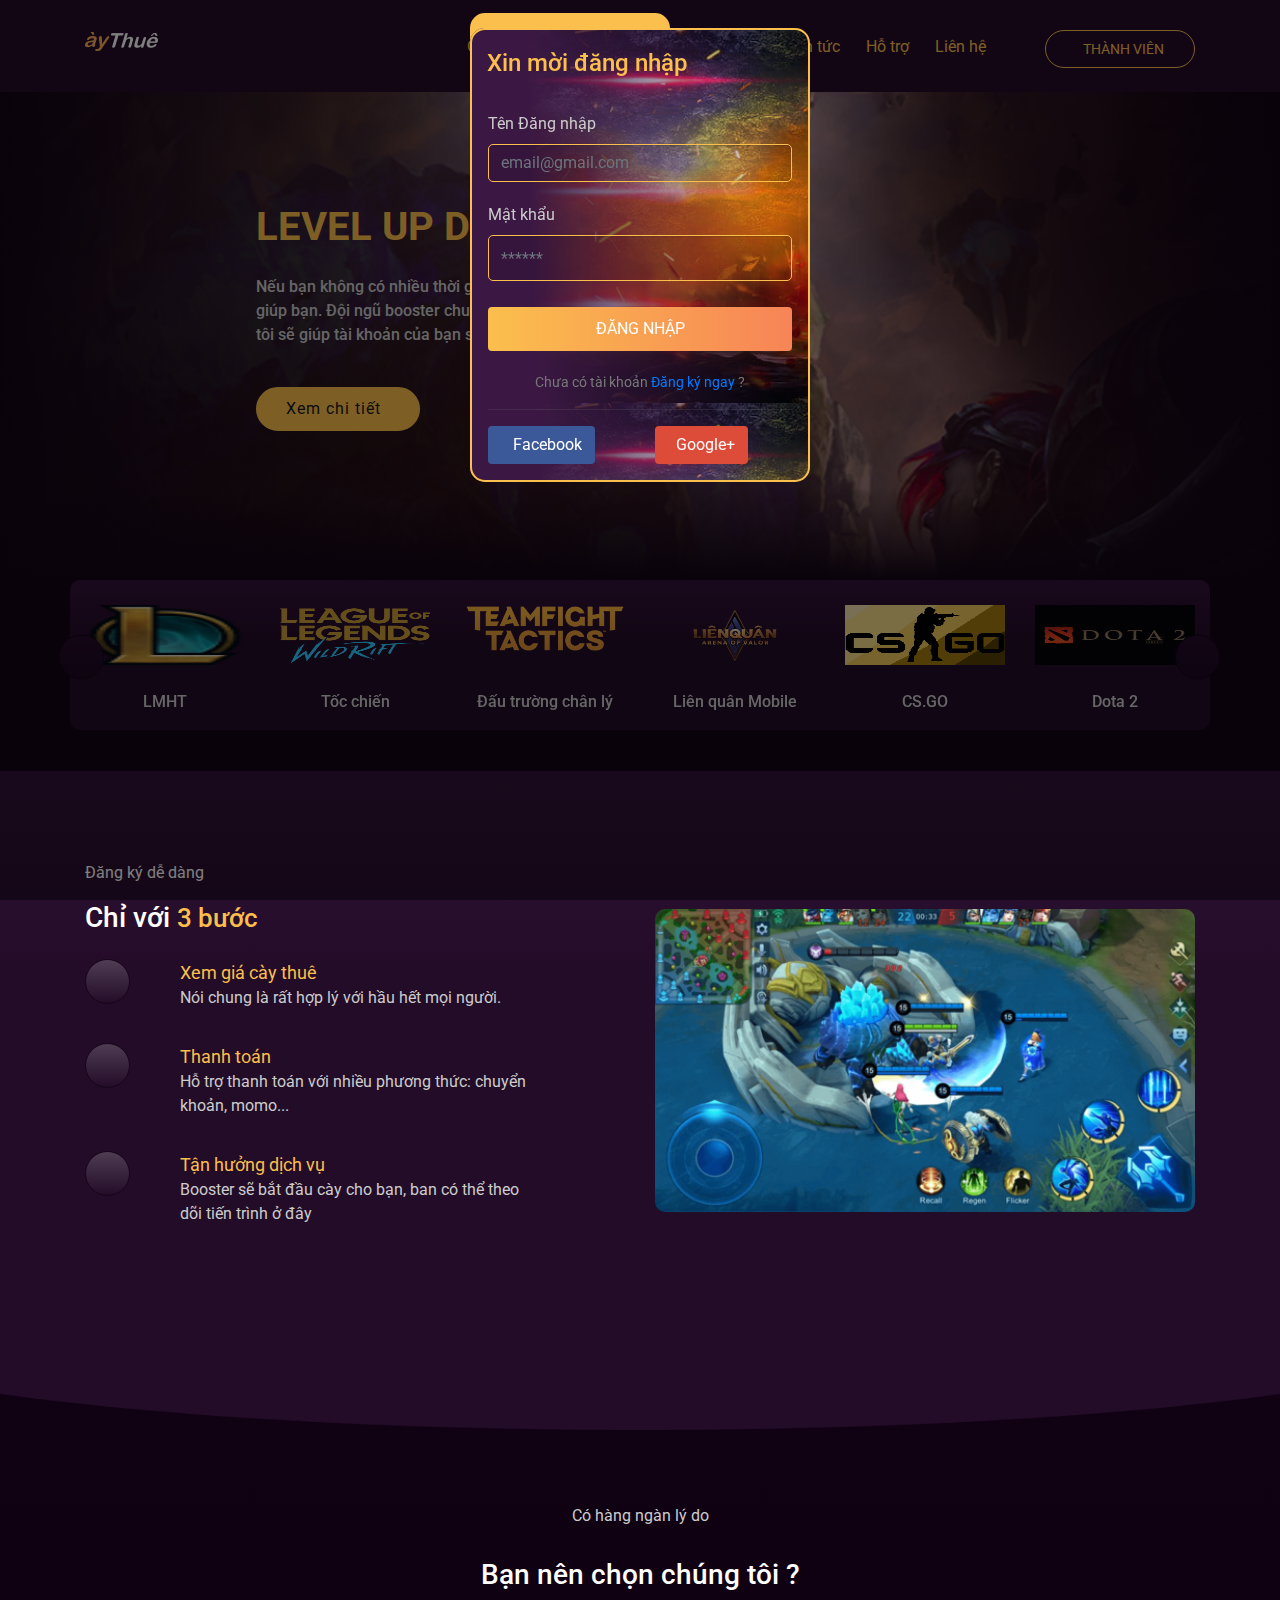
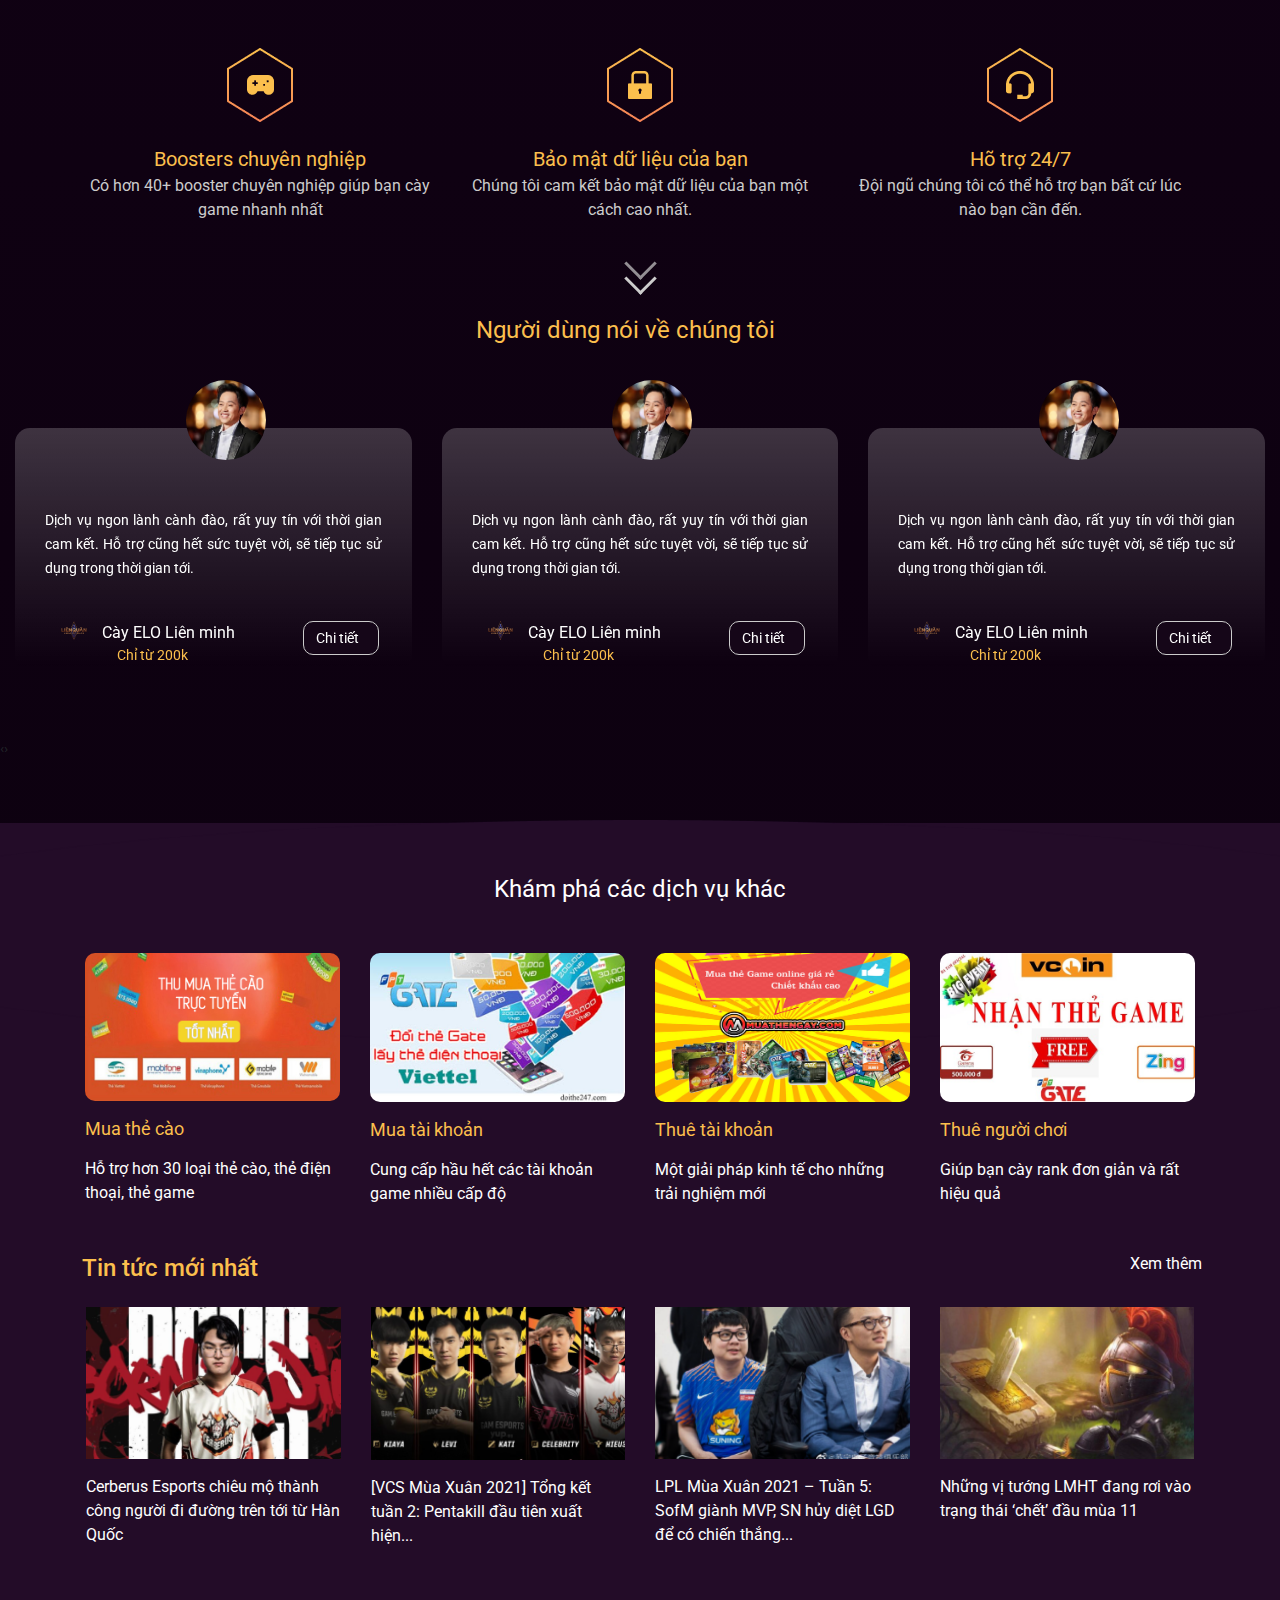
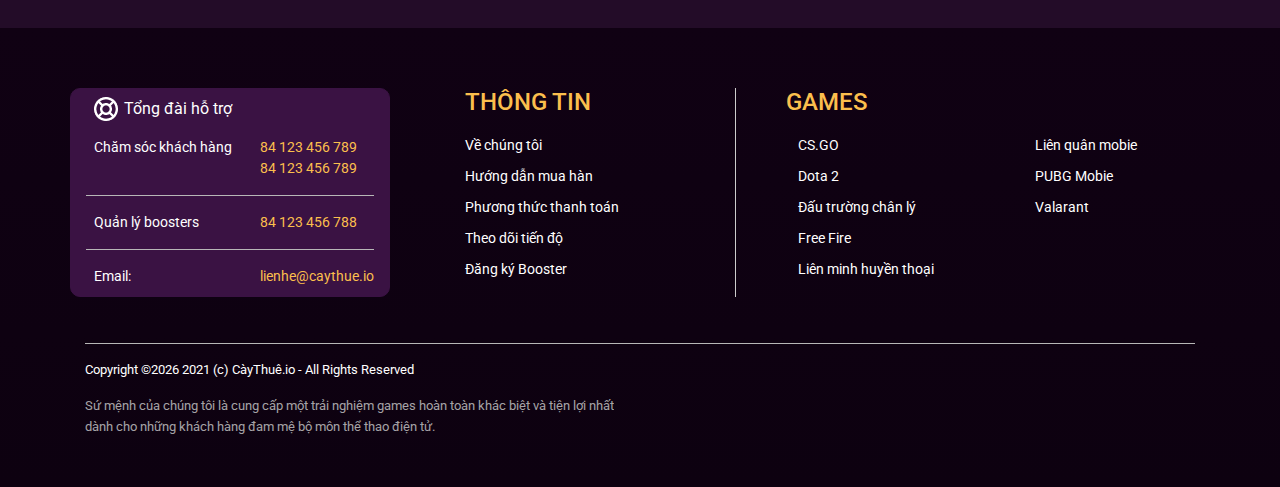
<file: index.html>
<!DOCTYPE html>
<html lang="en">
<head>
    <meta charset="utf-8">
    <title>CÀY THUÊ</title>
    <meta content="width=device-width, initial-scale=1.0" name="viewport">
    <meta content="" name="keywords">
    <meta content="" name="description">
    <link rel="stylesheet" href="https://cdnjs.cloudflare.com/ajax/libs/font-awesome/5.15.3/css/all.min.css" integrity="sha512-iBBXm8fW90+nuLcSKlbmrPcLa0OT92xO1BIsZ+ywDWZCvqsWgccV3gFoRBv0z+8dLJgyAHIhR35VZc2oM/gI1w==" crossorigin="anonymous" referrerpolicy="no-referrer" />
<!--    <link href="lib/font-awesome/css/font-awesome.min.css" rel="stylesheet">-->

    <!-- Favicons -->
    <link href="img/favicon.png" rel="icon">
    <link href="img/apple-touch-icon.png" rel="apple-touch-icon">

    <link rel="stylesheet" href="https://maxcdn.bootstrapcdn.com/bootstrap/4.0.0/css/bootstrap.min.css" integrity="sha384-Gn5384xqQ1aoWXA+058RXPxPg6fy4IWvTNh0E263XmFcJlSAwiGgFAW/dAiS6JXm" crossorigin="anonymous">

    <link rel="stylesheet" href="css/responsive.css">
    <link rel="stylesheet" href="css/carol.css">
    <link rel="stylesheet" href="css/owl.carousel.min.css">
    <link rel="stylesheet" href="css/owl.theme.default.min.css">

    <link rel="stylesheet" href="css/caythue.css">
    <link rel="stylesheet" href="css/mobienav.css">
    <link rel="stylesheet" href="css/login-register.css">
    <link rel="stylesheet" href="lib/appleple-modal/css/modal-video.min.css">
    <link href="https://fonts.googleapis.com/css2?family=Roboto:ital,wght@0,300;0,400;0,500;0,700;0,900;1,100;1,300;1,400;1,500;1,700;1,900&display=swap" rel="stylesheet">

    <!-- Google Fonts -->
    <link href="https://fonts.googleapis.com/css?family=Open+Sans:300,300i,400,400i,700,700i|Poppins:300,400,500,700" rel="stylesheet">

    <!-- Bootstrap CSS File -->

    <!-- Libraries CSS Files -->
    <!--  <link href="lib/font-awesome/css/font-awesome.min.css" rel="stylesheet">-->
    <link href="lib/animate/animate.min.css" rel="stylesheet">

    <!-- Main Stylesheet File -->
    <link href="css/style.css" rel="stylesheet">
    <link href="css/media991.css" rel="stylesheet">
    <link href="css/media767.css" rel="stylesheet">
    <link href="css/media640.css" rel="stylesheet">
    <link href="css/media540.css" rel="stylesheet">
</head>

<body>

  <!--==========================
  Header
  ============================-->
  <header id="header">
      <div class="container">

          <div id="logo" class="pull-left">
              <a href="#hero"><img src="images/Group%205.png" alt="" title="" /></a>
          </div>

          <nav id="nav-menu-container">
              <ul class="nav-menu">
                  <li class="menu-has-children"><a href="#">Games</a>
                      <ul>
                          <li><a href="#">Dota 2</a></li>
                          <li><a href="#">Liên minh huyền thoại</a></li>
                          <li><a href="#">Tốc chiến</a></li>
                          <li><a href="#">Valorant</a></li>
                          <li><a href="#">Đấu trường chân lý</a></li>
                          <li><a href="#">Liên quân mobie</a></li>
                          <li><a href="#">CS.GO</a></li>
                      </ul>
                  </li>
                  <li><a href="#about">Boosters</a></li>
                  <li><a href="#services">Sản phẩm gợi ý</a></li>
                  <li><a href="#portfolio">Tin tức</a></li>
                  <li><a href="#team">Hỗ trợ</a></li>
                  <li><a href="#team">Liên hệ</a></li>
                  <li><a href="#"><span><i class="far fa-envelope"></i></span></a></li>
                  <a class="btn big-login main-btn" data-toggle="modal" href="javascript:void(0)" onclick="openLoginModal();"><i class="far fa-user-circle"></i>&ensp;Thành viên</a>
              </ul>
          </nav><!-- #nav-menu-container -->
      </div>
  </header><!-- #header -->

  <!--==========================
    Hero Section
  ============================-->
  <section id="hero">
      <div class="hero-container">
          <h1 class="arena__title__h1">Level Up dễ dàng</h1>
          <h2>Nếu bạn không có nhiều thời gian, chúng tôi có thể giúp bạn.  Đội ngũ booster chuyên nghiệp của chúng tôi sẽ giúp tài khoản của bạn sẽ level up dễ dàng...</h2>
          <a href="#about" class="btn-get-started">Xem chi tiết&ensp;<i class="fas fa-angle-double-right"></i></a>
      </div>
  </section><!-- #hero -->

  <section class="arena__nen"></section>
  <section class="arena__nen_nen">

  </section>

  <div class="container banner-slider">
      <div class="row">
          <div class="col-md-12">
              <div class="tab-content">
                  <div class="tab-pane fade show active">
                      <div class="row">
                          <div class="product_carousel product_column4 owl-carousel">
                              <div class="col-lg-3 text-center">
                                  <article class="single_product">
                                      <figure>
                                          <div class="product_thumb">
                                              <a href="#" class="primary_img">
                                                  <img src="images/logo/lgl.png" alt="men">
                                              </a>
                                          </div>
                                          <figcaption class="product_content">
                                              <h4 class="product_name">
                                                  <a href="#">LMHT</a>
                                              </h4>
                                          </figcaption>
                                      </figure>
                                  </article>
                              </div>

                              <div class="col-lg-3 text-center">
                                  <article class="single_product">
                                      <figure>
                                          <div class="product_thumb">
                                              <a href="#" class="primary_img">
                                                  <img src="images/logo/ll_logo.svg.png" alt="men">
                                              </a>
                                          </div>
                                          <figcaption class="product_content">
                                              <h4 class="product_name">
                                                  <a href="#">Tốc chiến</a>
                                              </h4>
                                          </figcaption>
                                      </figure>
                                  </article>
                              </div>

                              <div class="col-lg-3 text-center">
                                  <article class="single_product">
                                      <figure>
                                          <div class="product_thumb">
                                              <a href="#" class="primary_img">
                                                  <img src="images/logo/tt_logo.svg.png" alt="men">
                                              </a>
                                          </div>
                                          <figcaption class="product_content">
                                              <h4 class="product_name">
                                                  <a  href="#">Đấu trường chân lý</a>
                                              </h4>
                                          </figcaption>
                                      </figure>
                                  </article>
                              </div>

                              <div class="col-lg-3 text-center">
                                  <article class="single_product">
                                      <figure>
                                          <div class="product_thumb">
                                              <a href="#" class="primary_img">
                                                  <img src="images/logo/Liên_quan_mobile.png" alt="men">
                                              </a>
                                          </div>
                                          <figcaption class="product_content">
                                              <h4 class="product_name">
                                                  <a href="#">Liên quân Mobile</a>
                                              </h4>
                                          </figcaption>
                                      </figure>
                                  </article>
                              </div>

                              <div class="col-lg-3 text-center">
                                  <article class="single_product">
                                      <figure>
                                          <div class="product_thumb">
                                              <a href="#" class="primary_img">
                                                  <img src="images/logo/53b7b4ad253449d.png" alt="men">
                                              </a>
                                          </div>
                                          <figcaption class="product_content">
                                              <h4 class="product_name">
                                                  <a href="#">CS.GO</a>
                                              </h4>
                                          </figcaption>
                                      </figure>
                                  </article>
                              </div>

                              <div class="col-lg-3 text-center">
                                  <article class="single_product">
                                      <figure>
                                          <div class="product_thumb">
                                              <a href="#" class="primary_img">
                                                  <img src="images/logo/dota-2-logo-black-2.jpg" alt="men">
                                              </a>
                                          </div>
                                          <figcaption class="product_content">
                                              <h4 class="product_name">
                                                  <a href="#">Dota 2</a>
                                              </h4>
                                          </figcaption>
                                      </figure>
                                  </article>
                              </div>

                              <div class="col-lg-3 text-center">
                                  <article class="single_product">
                                      <figure>
                                          <div class="product_thumb">
                                              <a href="#" class="primary_img">
                                                  <img src="images/logo/Valorant_logo.png" alt="men">
                                              </a>
                                          </div>
                                          <figcaption class="product_content">
                                              <h4 class="product_name">
                                                  <a href="#">Valorant</a>
                                              </h4>
                                          </figcaption>
                                      </figure>
                                  </article>
                              </div>

                          </div>
                      </div>
                  </div>
                  <!--            End men           -->
              </div>
          </div>
      </div>
  </div>

  <section class="abcc">
      <section class="container-fluid section-tt">
          <div class="container">
              <div class="row section-tt-aaa">
                  <div class="col-lg-6 col-md-12 col-sm-12">
                      <p style="color: #ffffff;font-size: 16px">Đăng ký dễ dàng</p>
                      <h3 style="color: #ffffff">Chỉ với <span style="color: #FBBF4D;font-size: 26px">3 bước</span></h3>
                      <div class="row pt-3">
                          <div class="col-xl-2 col-lg-2 col-md-2 section-tt-aaa__bb">
                              <div class="section-three pt-2"><i class="far fa-clipboard"></i></div>
                          </div>
                          <div class="col-xl-8 col-lg-8 col-md-12">
                              <p class="section-tt-aaa_span">Xem giá cày thuê</p>
                              <p class="section-tt-aaa_span_two">Nói chung là rất hợp lý với hầu hết mọi người.</p>
                          </div>
                      </div>
                      <div class="row">
                          <div class="col-lg-2 col-md-12">
                              <div class="fored">
                                  <i class="fas fa-chevron-down"></i>
                              </div>
                          </div>
                      </div>

                      <div class="row pt-3">
                          <div class="col-xl-2 col-lg-2 col-md-2 section-tt-aaa__bb">
                              <div class="section-three pt-2"><i class="fas fa-wallet"></i></div>
                          </div>
                          <div class="col-xl-8 col-lg-8 col-md-12">
                              <p class="section-tt-aaa_span">Thanh toán</p>
                              <p class="section-tt-aaa_span_two">Hỗ trợ thanh toán với nhiều phương thức: chuyển khoản, momo...</p>
                          </div>
                      </div>

                      <div class="row">
                          <div class="col-lg-2 col-md-12">
                              <div class="fored"><i class="fas fa-chevron-down"></i></div>
                          </div>
                      </div>

                      <div class="row pt-3 pb-3">
                          <div class="col-xl-2 col-lg-2 col-md-2 section-tt-aaa__bb">
                              <div class="section-three pt-2"><i class="fas fa-wallet"></i></div>
                          </div>
                          <div class="col-xl-8 col-lg-8 col-md-12">
                              <p class="section-tt-aaa_span">Tận hưởng dịch vụ</p>
                              <p class="section-tt-aaa_span_two">Booster sẽ bắt đầu cày cho bạn, ban có thể theo dõi tiến trình ở đây</p>
                          </div>
                      </div>

                  </div>
                  <div class="col-md-6 pt-5">
                      <div class="about-pic">
                          <img src="images/logo/eeeeeee.png" alt="">
                          <a href="#"  class="play-btn video-popup js-modal-btn" data-video-id="axwFuPERcnI">
                              <i class="fas fa-play-circle play-btn"></i>
                          </a>

                      </div>
                  </div>
              </div>
          </div>
          <!--    <img class="section-tt__img" src="images/elll.png" alt="">-->
      </section>

      <section class="section-nen-tt__img">
          <img class="section-tt__img" src="images/elll.png" alt="">
      </section>

      <section class="container-fluid section-contt">

          <div class="container">
              <div class="row">
                  <div class="col-md-12 text-center section-contt__icon">
                      <span class="section-contt__lydo">Có hàng ngàn lý do</span>
                      <h3 style="color: #ffffff;padding-top: 30px">Bạn nên chọn chúng tôi ?</h3>
                  </div>
                  <div class="col-md-12 text-center pt-5 ">
                      <div class="row">
                          <div class="col-lg-4 col-md-6 section-contt__body">
                              <img src="images/taycam.png" alt=""><br><br>
                              <span class="section-contt__span">Boosters chuyên nghiệp</span><br>
                              <span class="section-contt__span__one">Có hơn 40+ booster chuyên nghiệp giúp bạn cày game nhanh nhất</span>
                          </div>
                          <div class="col-lg-4 col-md-6 section-contt__body">
                              <img src="images/khoa.png" alt=""><br><br>
                              <span class="section-contt__span">Bảo mật dữ liệu của bạn</span><br>
                              <span class="section-contt__span__one">Chúng tôi cam kết bảo mật dữ liệu của bạn một cách cao nhất.</span>
                          </div>
                          <div class="col-lg-4 col-md-12 section-contt__body">
                              <img src="images/tainghe.png" alt=""><br><br>
                              <span class="section-contt__span">Hõ trợ 24/7</span><br>
                              <span class="section-contt__span__one">Đội ngũ chúng tôi có thể hỗ trợ bạn bất cứ lúc nào bạn cần đến.</span>
                          </div>
                      </div>
                  </div>
                  <div class="col-md-12 text-center ">
                      <p style="padding-top: 30px"><a href="#" class="arrow-a"><i class="arrow down one"></i></a></p>
                      <p style="margin-top: -30px"><a href="#" class="arrow-a"><i class="arrow down two"></i></a></p>
                  </div>
              </div>
          </div>

          <section class="blog_section blog_two color_two">
              <div class="row p-0" style="width: 100%;">
                  <div class="col-md-12 ">
                      <div class="text-center blog_section__title">
                          <span>Người dùng nói về chúng tôi</span>
                      </div>
                  </div>
              </div>

              <div class="row blog_ca">
                  <div class="blog_carousel blog_column3 owl-carousel">
                      <div class="col-lg-3">
                          <div class="item single_blog">
                              <figure>
                                  <div class="blog_thumb">
                                      <a href="#">
                                          <img  class="avatar" src="images/logo/hl14.jpeg" alt="">
                                      </a>
                                      <div class="product_rating pt-3">
                                          <ul>
                                              <li>
                                                  <a href="#"><i class="fa fa-star" aria-hidden="true"></i></a>
                                              </li>
                                              <li>
                                                  <a href="#"><i class="fa fa-star" aria-hidden="true"></i></a>
                                              </li>
                                              <li>
                                                  <a href="#"><i class="fa fa-star" aria-hidden="true"></i></a>
                                              </li>
                                              <li>
                                                  <a href="#"><i class="fa fa-star" aria-hidden="true"></i></a>
                                              </li>
                                              <li>
                                                  <a href="#"><i class="fa fa-star" aria-hidden="true"></i></a>
                                              </li>
                                          </ul>
                                      </div>
                                  </div>
                                  <figcaption class="blog_content">
                                      <p class="post_desc">
                                          Dịch vụ ngon lành cành đào, rất yuy tín với thời gian cam kết. Hỗ trợ cũng hết sức tuyệt vời, sẽ tiếp tục sử dụng trong thời gian tới.
                                      </p>
                                      <footer class="btn_more pl-3 pr-3">
                                          <div class="row">
                                              <div class="col-lg-2 col-md-2 col-sm-2 col-12 pt-3">
                                                  <img class="avatar-logo" src="images/logo/lqm.png" alt="">
                                              </div>
                                              <div class="col-lg-10 col-md-10 col-sm-10 col-12 blog_content__0">
                                                  <div class="row pt-3 blog_content__0__r ">
                                                      <div class="col-lg-8 col-md-10 col-sm-9 col-8 blog_content__span__0">
                                                          <div class="row">
                                                              <div  class="col-md-12  blog_content__span p-0">
                                                                  Cày ELO Liên minh
                                                              </div>
                                                              <div class="col-md-12  blog_content__span_one">
                                                                  Chỉ từ 200k
                                                              </div>
                                                          </div>
                                                      </div>
                                                      <div class="col-lg-4 col-md-2 col-sm-3 col-4 blog_contents">
                                                          <a class="btn btn-primary" href="#" style="font-size: 14px">Chi tiết&ensp;<i class="fas fa-angle-double-right"></i></a>
                                                      </div>
                                                  </div>
                                              </div>
                                          </div>
                                      </footer>
                                  </figcaption>
                              </figure>
                          </div>
                      </div>

                      <div class="col-lg-3">
                          <div class="item single_blog">
                              <figure>
                                  <div class="blog_thumb">
                                      <a href="#">
                                          <img  class="avatar" src="images/logo/hl14.jpeg" alt="">
                                      </a>
                                      <div class="product_rating pt-3">
                                          <ul>
                                              <li>
                                                  <a href="#"><i class="fa fa-star" aria-hidden="true"></i></a>
                                              </li>
                                              <li>
                                                  <a href="#"><i class="fa fa-star" aria-hidden="true"></i></a>
                                              </li>
                                              <li>
                                                  <a href="#"><i class="fa fa-star" aria-hidden="true"></i></a>
                                              </li>
                                              <li>
                                                  <a href="#"><i class="fa fa-star" aria-hidden="true"></i></a>
                                              </li>
                                              <li>
                                                  <a href="#"><i class="fa fa-star" aria-hidden="true"></i></a>
                                              </li>
                                          </ul>
                                      </div>
                                  </div>
                                  <figcaption class="blog_content">
                                      <p class="post_desc">
                                          Dịch vụ ngon lành cành đào, rất yuy tín với thời gian cam kết. Hỗ trợ cũng hết sức tuyệt vời, sẽ tiếp tục sử dụng trong thời gian tới.
                                      </p>
                                      <footer class="btn_more pl-3 pr-3">
                                          <div class="row">
                                              <div class="col-lg-2 col-md-2 col-sm-2 col-12 pt-3">
                                                  <img class="avatar-logo" src="images/logo/lqm.png" alt="">
                                              </div>
                                              <div class="col-lg-10 col-md-10 col-sm-10 col-12 blog_content__0">
                                                  <div class="row pt-3 blog_content__0__r ">
                                                      <div class="col-lg-8 col-md-10 col-sm-9 col-8 blog_content__span__0">
                                                          <div class="row">
                                                              <div  class="col-md-12  blog_content__span p-0">
                                                                  Cày ELO Liên minh
                                                              </div>
                                                              <div class="col-md-12  blog_content__span_one">
                                                                  Chỉ từ 200k
                                                              </div>
                                                          </div>
                                                      </div>
                                                      <div class="col-lg-4 col-md-2 col-sm-3 col-4 blog_contents">
                                                          <a class="btn btn-primary" href="#" style="font-size: 14px">Chi tiết&ensp;<i class="fas fa-angle-double-right"></i></a>
                                                      </div>
                                                  </div>
                                              </div>
                                          </div>
                                      </footer>
                                  </figcaption>
                              </figure>
                          </div>
                      </div>

                      <div class="col-lg-3">
                          <div class="item single_blog">
                              <figure>
                                  <div class="blog_thumb">
                                      <a href="#">
                                          <img  class="avatar" src="images/logo/hl14.jpeg" alt="">
                                      </a>
                                      <div class="product_rating pt-3">
                                          <ul>
                                              <li>
                                                  <a href="#"><i class="fa fa-star" aria-hidden="true"></i></a>
                                              </li>
                                              <li>
                                                  <a href="#"><i class="fa fa-star" aria-hidden="true"></i></a>
                                              </li>
                                              <li>
                                                  <a href="#"><i class="fa fa-star" aria-hidden="true"></i></a>
                                              </li>
                                              <li>
                                                  <a href="#"><i class="fa fa-star" aria-hidden="true"></i></a>
                                              </li>
                                              <li>
                                                  <a href="#"><i class="fa fa-star" aria-hidden="true"></i></a>
                                              </li>
                                          </ul>
                                      </div>
                                  </div>
                                  <figcaption class="blog_content">
                                      <p class="post_desc">
                                          Dịch vụ ngon lành cành đào, rất yuy tín với thời gian cam kết. Hỗ trợ cũng hết sức tuyệt vời, sẽ tiếp tục sử dụng trong thời gian tới.
                                      </p>
                                      <footer class="btn_more pl-3 pr-3">
                                          <div class="row">
                                              <div class="col-lg-2 col-md-2 col-sm-2 col-12 pt-3">
                                                  <img class="avatar-logo" src="images/logo/lqm.png" alt="">
                                              </div>
                                              <div class="col-lg-10 col-md-10 col-sm-10 col-12 blog_content__0">
                                                  <div class="row pt-3 blog_content__0__r ">
                                                      <div class="col-lg-8 col-md-10 col-sm-9 col-8 blog_content__span__0">
                                                          <div class="row">
                                                              <div  class="col-md-12  blog_content__span p-0">
                                                                  Cày ELO Liên minh
                                                              </div>
                                                              <div class="col-md-12  blog_content__span_one">
                                                                  Chỉ từ 200k
                                                              </div>
                                                          </div>
                                                      </div>
                                                      <div class="col-lg-4 col-md-2 col-sm-3 col-4 blog_contents">
                                                          <a class="btn btn-primary" href="#" style="font-size: 14px">Chi tiết&ensp;<i class="fas fa-angle-double-right"></i></a>
                                                      </div>
                                                  </div>
                                              </div>
                                          </div>
                                      </footer>
                                  </figcaption>
                              </figure>
                          </div>
                      </div>

                      <div class="col-lg-3">
                          <div class=" single_blog">
                              <figure>
                                  <div class="blog_thumb">
                                      <a href="#">
                                          <img  class="avatar" src="images/logo/hl14.jpeg" alt="">
                                      </a>
                                      <div class="product_rating pt-3">
                                          <ul>
                                              <li>
                                                  <a href="#"><i class="fa fa-star" aria-hidden="true"></i></a>
                                              </li>
                                              <li>
                                                  <a href="#"><i class="fa fa-star" aria-hidden="true"></i></a>
                                              </li>
                                              <li>
                                                  <a href="#"><i class="fa fa-star" aria-hidden="true"></i></a>
                                              </li>
                                              <li>
                                                  <a href="#"><i class="fa fa-star" aria-hidden="true"></i></a>
                                              </li>
                                              <li>
                                                  <a href="#"><i class="fa fa-star" aria-hidden="true"></i></a>
                                              </li>
                                          </ul>
                                      </div>
                                  </div>
                                  <figcaption class="blog_content">
                                      <p class="post_desc">
                                          Dịch vụ ngon lành cành đào, rất yuy tín với thời gian cam kết. Hỗ trợ cũng hết sức tuyệt vời, sẽ tiếp tục sử dụng trong thời gian tới.
                                      </p>
                                      <footer class="btn_more pl-3 pr-3">
                                          <div class="row">
                                              <div class="col-lg-2 col-md-2 col-sm-2 col-12 pt-3">
                                                  <img class="avatar-logo" src="images/logo/lqm.png" alt="">
                                              </div>
                                              <div class="col-lg-10 col-md-10 col-sm-10 col-12 blog_content__0">
                                                  <div class="row pt-3 blog_content__0__r ">
                                                      <div class="col-lg-8 col-md-10 col-sm-9 col-8 blog_content__span__0">
                                                          <div class="row">
                                                              <div  class="col-md-12  blog_content__span p-0">
                                                                  Cày ELO Liên minh
                                                              </div>
                                                              <div class="col-md-12  blog_content__span_one">
                                                                  Chỉ từ 200k
                                                              </div>
                                                          </div>
                                                      </div>
                                                      <div class="col-lg-4 col-md-2 col-sm-3 col-4 blog_contents">
                                                          <a class="btn btn-primary" href="#" style="font-size: 14px">Chi tiết&ensp;<i class="fas fa-angle-double-right"></i></a>
                                                      </div>
                                                  </div>
                                              </div>
                                          </div>
                                      </footer>
                                  </figcaption>
                              </figure>
                          </div>
                      </div>

                  </div>
              </div>

              <!--        <img class="section-tt__img_footer pb-5" src="images/elll.png" alt="">-->
          </section>

      </section>

      <section class="section-nen-tt__imgs">
          <img class="section-tt__img" src="images/elll.png" alt="">
      </section>

      <section class="container-fluid secvices-title">
          <div class="container">
              <div class="row pb-5">
                  <div class="col-md-12 text-center">
                      <span class="text-center secvices-title__title">Khám phá các dịch vụ khác</span>
                  </div>
              </div>
              <div class="row games">
                  <div class="col-lg-3 col-md-6 col-sm-12 games_thecao">
                      <div class="row games_image">
                          <div class="col-md-12">
                              <a href=""><img src="images/thecao.jpg" alt=""></a>
                          </div>
                      </div>
                      <div class="row pt-3 secvices-title__body_s">
                          <div class="col-md-12">
                              <a class="secvices-title__body_a" href="#"><span class="secvices-title__body">Mua thẻ cào</span></a>
                          </div>
                      </div>
                      <div class="row pt-3">
                          <div class="col-md-12">
                            <span class="secvices-title__footer">
                                Hỗ trợ hơn 30 loại thẻ cào, thẻ điện thoại, thẻ game
                            </span>
                          </div>
                      </div>
                  </div>
                  <div class="col-lg-3 col-md-6 col-sm-12 games_tk">
                      <div class="row games_image">
                          <div class="col-md-12">
                              <a href=""><img src="images/logo/gate.jpg" alt=""></a>
                          </div>
                      </div>
                      <div class="row pt-3">
                          <div class="col-md-12">
                              <a class="secvices-title__body_a" href="#"><span class="secvices-title__body">Mua tài khoản</span></a>
                          </div>
                      </div>
                      <div class="row pt-3">
                          <div class="col-md-12">
                            <span class="secvices-title__footer">
                                Cung cấp hầu hết các tài khoản game nhiều cấp độ
                            </span>
                          </div>
                      </div>
                  </div>
                  <div class="col-lg-3 col-md-6 col-sm-12 games_thetk">
                      <div class="row games_image">
                          <div class="col-md-12">
                              <a href=""><img src="images/logo/ck.jpg" alt=""></a>
                          </div>
                      </div>
                      <div class="row pt-3">
                          <div class="col-md-12">
                              <a class="secvices-title__body_a" href="#"><span class="secvices-title__body">Thuê tài khoản</span></a>
                          </div>
                      </div>
                      <div class="row pt-3">
                          <div class="col-md-12">
                            <span class="secvices-title__footer">
                                Một giải pháp kinh tế cho những trải nghiệm mới
                            </span>
                          </div>
                      </div>
                  </div>
                  <div class="col-lg-3 col-md-6 col-sm-12 games_nc">
                      <div class="row games_image">
                          <div class="col-md-12">
                              <a href="#"><img src="images/logo/gare.jpg" alt=""></a>
                          </div>
                      </div>
                      <div class="row pt-3">
                          <div class="col-md-12">
                              <a class="secvices-title__body_a" href="#"><span class="secvices-title__body">Thuê người chơi</span></a>
                          </div>
                      </div>
                      <div class="row pt-3">
                          <div class="col-md-12">
                            <span class="secvices-title__footer">
                                Giúp bạn cày rank đơn giản và rất hiệu quả
                            </span>
                          </div>
                      </div>
                  </div>
              </div>
          </div>
          <div class="container secvices-body pt-5">
              <div class="row">
                  <div class="col-md-7 col-sm-7">
                      <h3 class=""><i class="fas fa-gamepad"></i>&ensp;Tin tức mới nhất</h3>
                  </div>
                  <div class="col-md-5 col-sm-5 text-right">
                      <a href="#">Xem thêm&ensp;<i class="fas fa-chevron-right"></i></a>
                  </div>
              </div>
              <div class="row pt-3 pl-3 pr-3">
                  <div class="col-lg-3 col-md-6 secvices-body__tool">
                      <div class="row">
                          <div class="col-md-12">
                              <a href=""><img src="images/cerbebus.png" alt=""></a>
                          </div>
                      </div>
                      <div class="row pt-3 secvices-body__tool__span">
                          <div class="col-md-12">
                            <span class="secvices-title__footer">
                                Cerberus Esports chiêu mộ thành công người đi đường trên tới từ Hàn Quốc
                            </span>
                          </div>
                      </div>
                  </div>
                  <div class="col-lg-3 col-md-6 secvices-body__tool">
                      <div class="row">
                          <div class="col-md-12">
                              <a href=""><img src="images/tonghop.png" alt=""></a>
                          </div>
                      </div>
                      <div class="row pt-3 secvices-body__tool__span">
                          <div class="col-md-12">
                            <span class="secvices-title__footer">
                                [VCS Mùa Xuân 2021] Tổng kết tuần 2: Pentakill đầu tiên xuất hiện...
                            </span>
                          </div>
                      </div>
                  </div>
                  <div class="col-lg-3 col-md-6 secvices-body__tool">
                      <div class="row">
                          <div class="col-md-12">
                              <a href=""><img src="images/sofm.png" alt=""></a>
                          </div>
                      </div>
                      <div class="row pt-3 secvices-body__tool__span">
                          <div class="col-md-12">
                            <span class="secvices-title__footer">
                                LPL Mùa Xuân 2021 – Tuần 5: SofM giành MVP, SN hủy diệt LGD để có chiến thắng...
                            </span>
                          </div>
                      </div>
                  </div>
                  <div class="col-lg-3 col-md-6 secvices-body__tool">
                      <div class="row">
                          <div class="col-md-12">
                              <a href=""><img src="images/tuonghtml.png" alt=""></a>
                          </div>
                      </div>
                      <div class="row pt-3 secvices-body__tool__span">
                          <div class="col-md-12">
                            <span class="secvices-title__footer">
                                Những vị tướng LMHT đang rơi vào trạng thái ‘chết’ đầu mùa 11
                            </span>
                          </div>
                      </div>
                  </div>
              </div>
          </div>
      </section>

  </section>

  <footer class="ftco-footer" id="ftco-footer">
      <div class="container-fluid footer-banner-s"></div>
      <div class="container">
          <div class="row footer-header">
              <div class="col-lg-4 col-md-6 col-sm-12 footer-header__top">
                  <div class="row footer-headers footer-header__left">
                      <div class="col-md-12">
                          <div class="row pt-2 pl-2 footer-header__left__tdht">
                              <div class="col-md-1 col-sm-2 col-2">
                                  <img src="images/Vector%20(4).png" alt="">
                              </div>
                              <div  class="col-md-8 col-sm-10 col-10"><span class="footer-header__left__td">Tổng đài hỗ trợ</span></div>
                          </div>
                          <div class="row pt-3 pl-2">
                              <div class="col-md-7 col-sm-12">
                                  <span class="footer-header__left__td_span">Chăm sóc khách hàng</span>
                              </div>
                              <div class="col-md-5 col-sm-12 footer-header__left__td_span_two">
                                  <div class="row">
                                      <span class="footer-header__left__td_span_one" >84 123 456 789</span>
                                      <span class="footer-header__left__td_span_one span-fot">84 123 456 789</span>
                                  </div>
                              </div>
                          </div>
                          <hr style="background-color: #CCCCCC!important;">
                          <div class="row pl-2">
                              <div class="col-md-7 col-sm-12">
                                  <span style="font-size: 14px;;color: #ffffff">Quản lý boosters</span>
                              </div>
                              <div class="col-md-5 col-sm-12 footer-header__left__td_span__boosters">
                                  <div class="row">
                                      <span style="font-size: 14px;color: #FBBF4D">84 123 456 788</span>
                                  </div>
                              </div>
                          </div>
                          <hr style="background-color: #CCCCCC!important;">
                          <div class="row pl-2">
                              <div class="col-md-7 col-sm-3 col-3">
                                  <span style="font-size: 14px;;color: #ffffff">Email:</span>
                              </div>
                              <div class="col-md-5 col-sm-9 col-9">
                                  <div class="row">
                                      <span style="font-size: 14px;color: #FBBF4D">lienhe@caythue.io</span>
                                  </div>
                              </div>
                          </div>
                      </div>
                  </div>
              </div>
              <div class="col-lg-3 col-md-6 footer__tt">
                  <div class="row footer-headers"  style="padding: 0">
                      <div class="col-md-12">
                          <h3 class="footer-header__h3">THÔNG TIN</h3>
                          <ul class="footer-header__h3_ul">
                              <li><a href="#">Về chúng tôi</a></li>
                              <li><a href="#">Hướng dẫn mua hàn</a></li>
                              <li><a href="">Phương thức thanh toán</a></li>
                              <li><a href="#">Theo dõi tiến độ</a></li>
                              <li><a href="#">Đăng ký Booster</a></li>
                          </ul>
                      </div>
                  </div>
              </div>
              <div class="col-lg-5 col-md-12 footer-header__games">
                  <h3 class="footer-header__games_h3">GAMES</h3>
                  <div class="row footer-header__games_h3__left">
                      <div class="col-md-7 col-sm-12 col-12 footer-header__games_h3__left__header">
                          <ul>
                              <li><a href="#"><i class="fas fa-chevron-right"></i>&ensp;CS.GO</a></li>
                              <li><a href="#"><i class="fas fa-chevron-right"></i>&ensp;Dota 2</a></li>
                              <li><a href="#"><i class="fas fa-chevron-right"></i>&ensp;Đấu trường chân lý</a></li>
                              <li><a href="#"><i class="fas fa-chevron-right"></i>&ensp;Free Fire</a></li>
                              <li><a href="#"><i class="fas fa-chevron-right"></i>&ensp;Liên minh huyền thoại</a></li>
                          </ul>
                      </div>
                      <div class="col-md-5 col-sm-12 col-12 footer-header__games_h3__left__footer">
                          <li><a href="#"><i class="fas fa-chevron-right"></i>&ensp;Liên quân mobie</a></li>
                          <li><a href="#"><i class="fas fa-chevron-right"></i>&ensp;PUBG Mobie</a></li>
                          <li><a href="#"><i class="fas fa-chevron-right"></i>&ensp;Valarant</a></li>
                      </div>
                  </div>
              </div>
          </div>
          <hr style="background-color: #CCCCCC">
          <div class="row ftco-footer__footer">
              <div class="col-lg-6 col-md-8 col-sm-12">
                  <p class="ftco-footer__tt">
                      Copyright &copy;<script>document.write(new Date().getFullYear());</script> 2021 (c) CàyThuê.io - All Rights Reserved
                  </p>
                  <span class="ftco-footer__pp">
                         Sứ mệnh của chúng tôi là cung cấp một trải nghiệm games hoàn toàn khác biệt và tiện lợi nhất dành cho những khách hàng đam mệ bộ môn thể thao điện tử.
                    </span>
              </div>
              <div class="col-lg-6 col-md-4 col-sm-12 text-right ftco-footer__ii">
                  <i class="fab fa-facebook-square"></i>&ensp;<i class="fab fa-youtube"></i>&ensp;<i class="fas fa-camera-retro"></i>&ensp;
              </div>
          </div>
      </div>
  </footer>


  <!--Modal  popop-->
  <div class="container">

    <div class="modal fade login" id="loginModal">
      <div class="modal-dialog login animated">
        <div class="modal-border"></div>
        <div class="image-login"></div>
        <div class="modal-content">
          <div class="modal-header">
            <h4 class="modal-title">Xin mời đăng nhập</h4>
          </div>
          <div class="modal-body">
            <div class="box">
              <div class="content">
                <div class="error"></div>
                <div class="form loginBox">
                  <form method="#" action="post" accept-charset="UTF-8">
                    <label class="forms-label"><span class="loginBox__span">Tên Đăng nhập</span></label>
                    <input class="form-control loginBox__input" type="email" placeholder="email@gmail.com" name="email">
                    <br>
                    <label class="forms-label"><span class="loginBox__span">Mật khẩu</span></label>
                    <input class="form-control loginBox__input" type="password" placeholder="******" name="password">
                    <br>
                    <input class="btn btn-default btn-login" type="button" value="Đăng nhập" onclick="loginAjax()">
                  </form>
                </div>
              </div>
            </div>
            <div class="box">
              <div class="content registerBox" style="display:none;">
                <div class="form">
                  <form method="#" action="post" accept-charset="UTF-8">
                    <label class="forms-label"><span class="loginBox__span">Tên Đăng nhập</span></label>
                    <input class="form-control loginBox__input" type="email" placeholder="email@gmail.com" name="email">
                    <br>
                    <label class="forms-label"><span class="loginBox__span">Mật khẩu</span></label>
                    <input class="form-control loginBox__input" type="password" placeholder="********" name="password">
                    <br>
                    <label class="forms-label"><span class="loginBox__span">Mật lại khẩu</span></label>
                    <input class="form-control loginBox__input" type="password" placeholder="********" name="password_confirmation">
                    <br>
                    <input class="btn btn-default btn-register" type="button" value="Đăng ký" name="commit">
                  </form>
                </div>
              </div>
            </div>
            <br>
            <div class="forgot login-footer">
                            <span>Chưa có tài khoản
                                 <a href="javascript: showRegisterForm();">Đăng ký ngay</a>
                            ?</span>
            </div>
            <div class="forgot register-footer" style="display:none">
              <span>Bạn đã có tài khoản?</span>
              <a href="javascript: showLoginForm();">Đăng nhập</a>
            </div>
            <hr style="background-color: rgba(255, 255, 255, 0.1);">
            <div class="row tooll">
              <div class="col-md-6 col-sm-12">
                <a href="#" class="fb btn"><i class="fab fa-facebook-square"></i>&ensp; Facebook</a>
              </div>
              <div class="col-md-6 col-sm-12 google-tool">
                <a href="#" class="google btn"><i class="fab fa-google-plus-g"></i>&ensp;Google+</a>
              </div>
            </div>
          </div>
        </div>
      </div>
    </div>
  </div>
  <!-- JavaScript Libraries -->
  <!-- Button trigger modal -->



  <script src="lib/jquery/jquery.min.js"></script>

<!--  <script src="lib/jquery/jquery.min.js"></script>-->

  <script src="lib/jquery/jquery-migrate.min.js"></script>
  <script src="lib/wow/wow.min.js"></script>
  <script src="lib/superfish/superfish.min.js"></script>
  <script src="lib/wow/wow.min.js"></script>
  <script src="https://cdnjs.cloudflare.com/ajax/libs/popper.js/1.12.9/umd/popper.min.js" integrity="sha384-ApNbgh9B+Y1QKtv3Rn7W3mgPxhU9K/ScQsAP7hUibX39j7fakFPskvXusvfa0b4Q" crossorigin="anonymous"></script>
  <script src="https://maxcdn.bootstrapcdn.com/bootstrap/4.0.0/js/bootstrap.min.js" integrity="sha384-JZR6Spejh4U02d8jOt6vLEHfe/JQGiRRSQQxSfFWpi1MquVdAyjUar5+76PVCmYl" crossorigin="anonymous"></script>
  <script src="js/owl.carousel.min.js"></script>
  <script type="text/javascript" src="js/carol.js"></script>
  <script src="js/login-register.js"></script>
  <script type="text/javascript" src="lib/appleple-modal/js/jquery-modal-video.js"></script>

  <script type="text/javascript" src="lib/appleple-modal/js/modal-video.js"></script>
    <script>
        $(".js-modal-btn").modalVideo();
    </script>
  <script src="js/main.js"></script>
  <script type="text/javascript">
    $(document).ready(function(){
      openLoginModal();
    });


  </script>
</body>
</html>
</file>
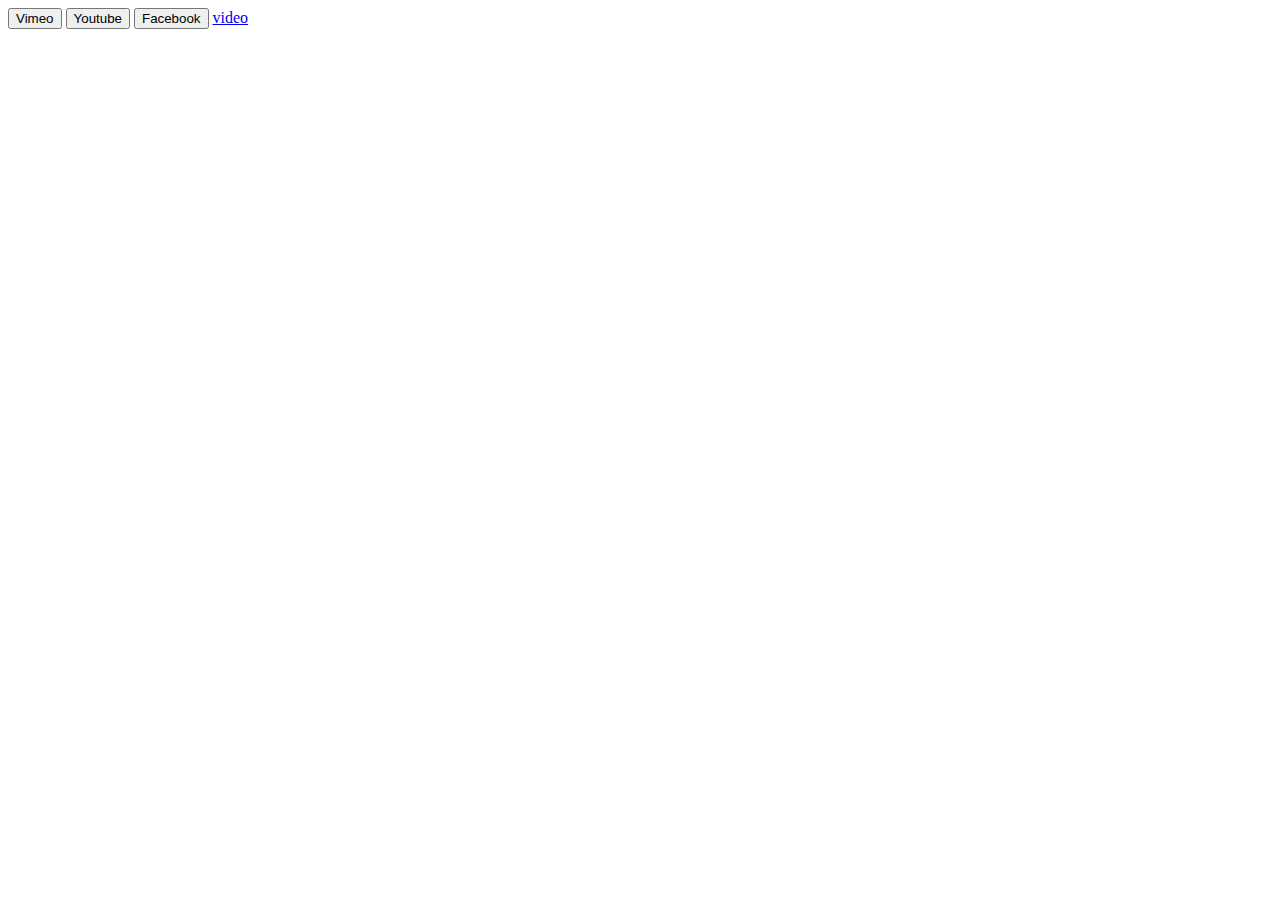
<file: lib/appleple-modal/test/index.html>
<!DOCTYPE html>
<html lang="en">
<head>
	<meta charset="UTF-8">
	<meta name="viewport" content="width=device-width, initial-scale=1.0">
	<meta http-equiv="X-UA-Compatible" content="ie=edge">
	<link rel="stylesheet" href="../css/modal-video.min.css">
	<title>modal-video.js</title>
</head>
<body>
	 <button class="js-video-button" data-video-id='202177974' data-channel="vimeo">Vimeo</button>
	 <button class="js-video-button" data-video-id='L61p2uyiMSo'>Youtube</button>
	 <button class="js-video-button" data-channel="facebook" data-video-id="10153231379946729">Facebook</button>
	 <a href="#" class="js-video-button" data-channel="video" data-video-url="//developer.a-blogcms.jp/themes/developer/movies/280.mp4">video</a>
	<script
	src="https://code.jquery.com/jquery-2.2.4.min.js"
	integrity="sha256-BbhdlvQf/xTY9gja0Dq3HiwQF8LaCRTXxZKRutelT44="
	crossorigin="anonymous"></script>
	<script src="../js/jquery-modal-video.min.js"></script>
	<script>
		$(".js-video-button").modalVideo({
			youtube:{
				controls:0,
				nocookie: true
			}
		});
	</script>
</body>
</html>
</file>
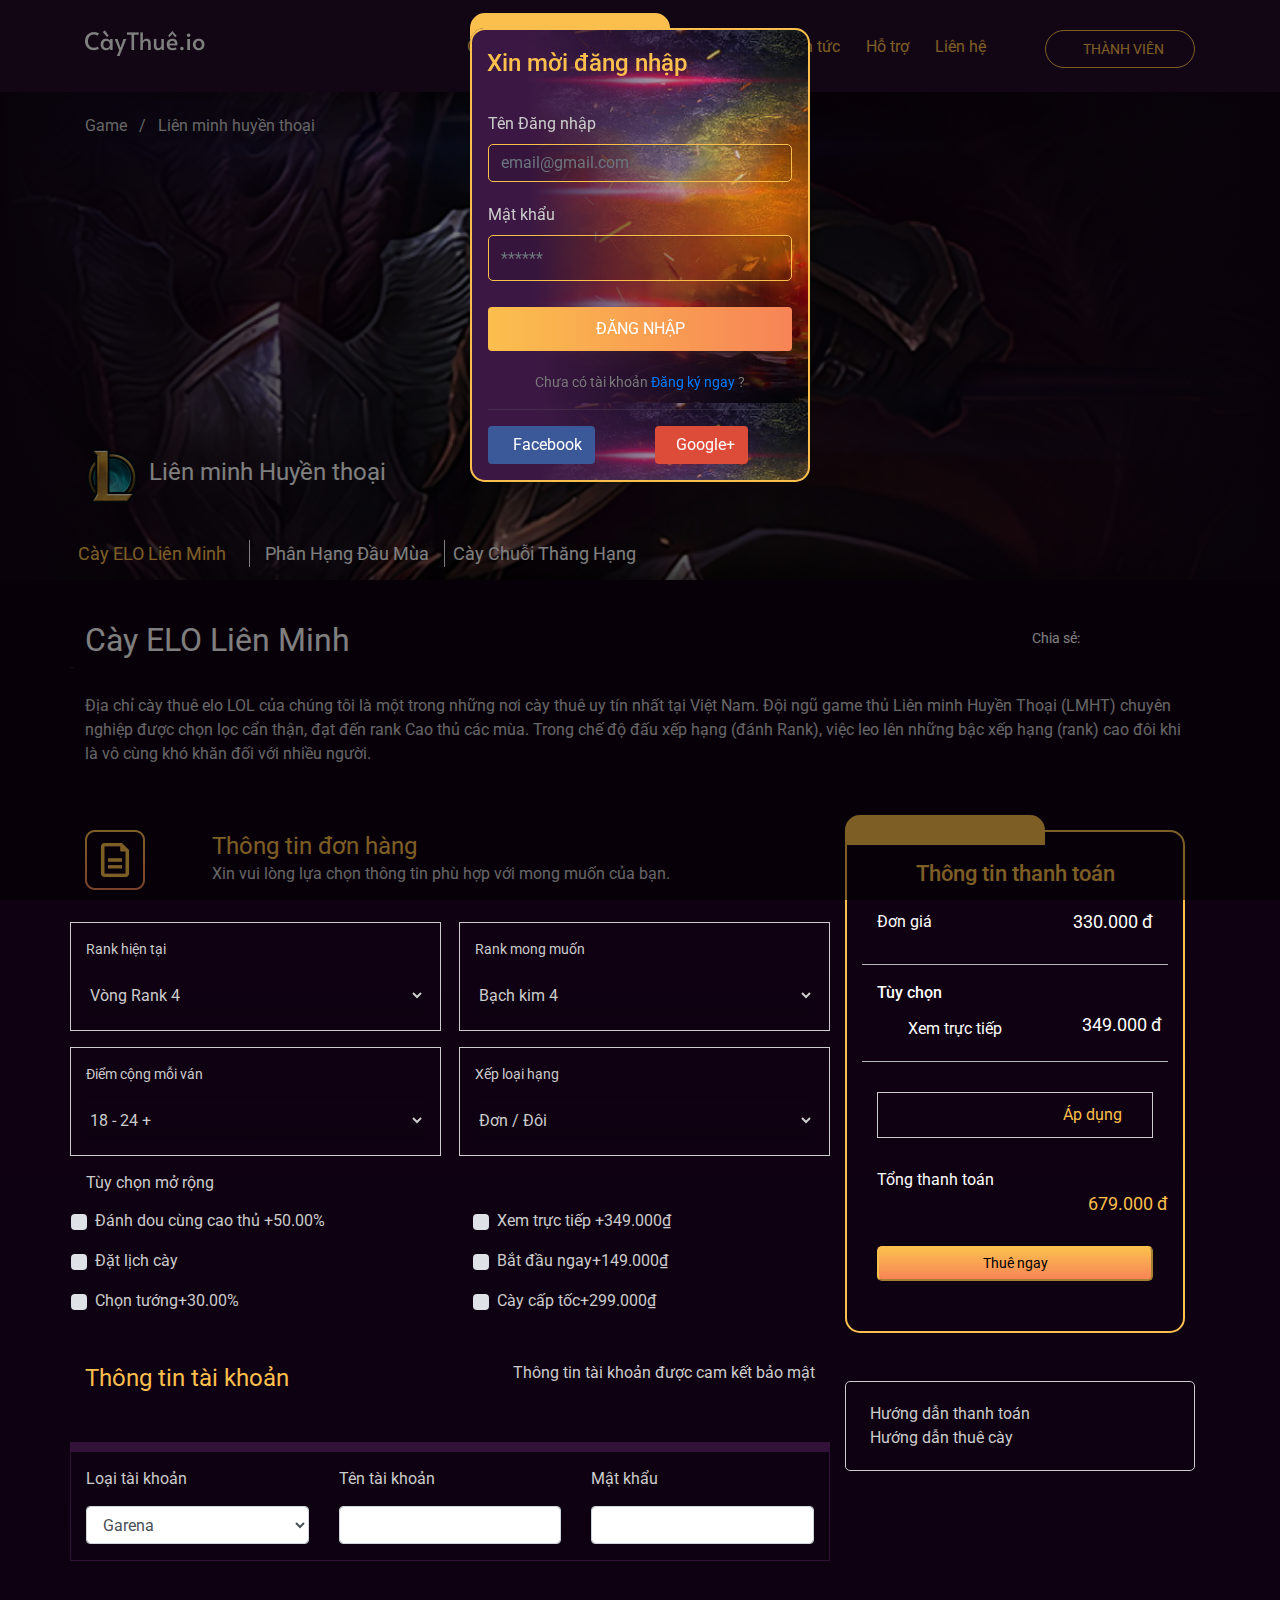
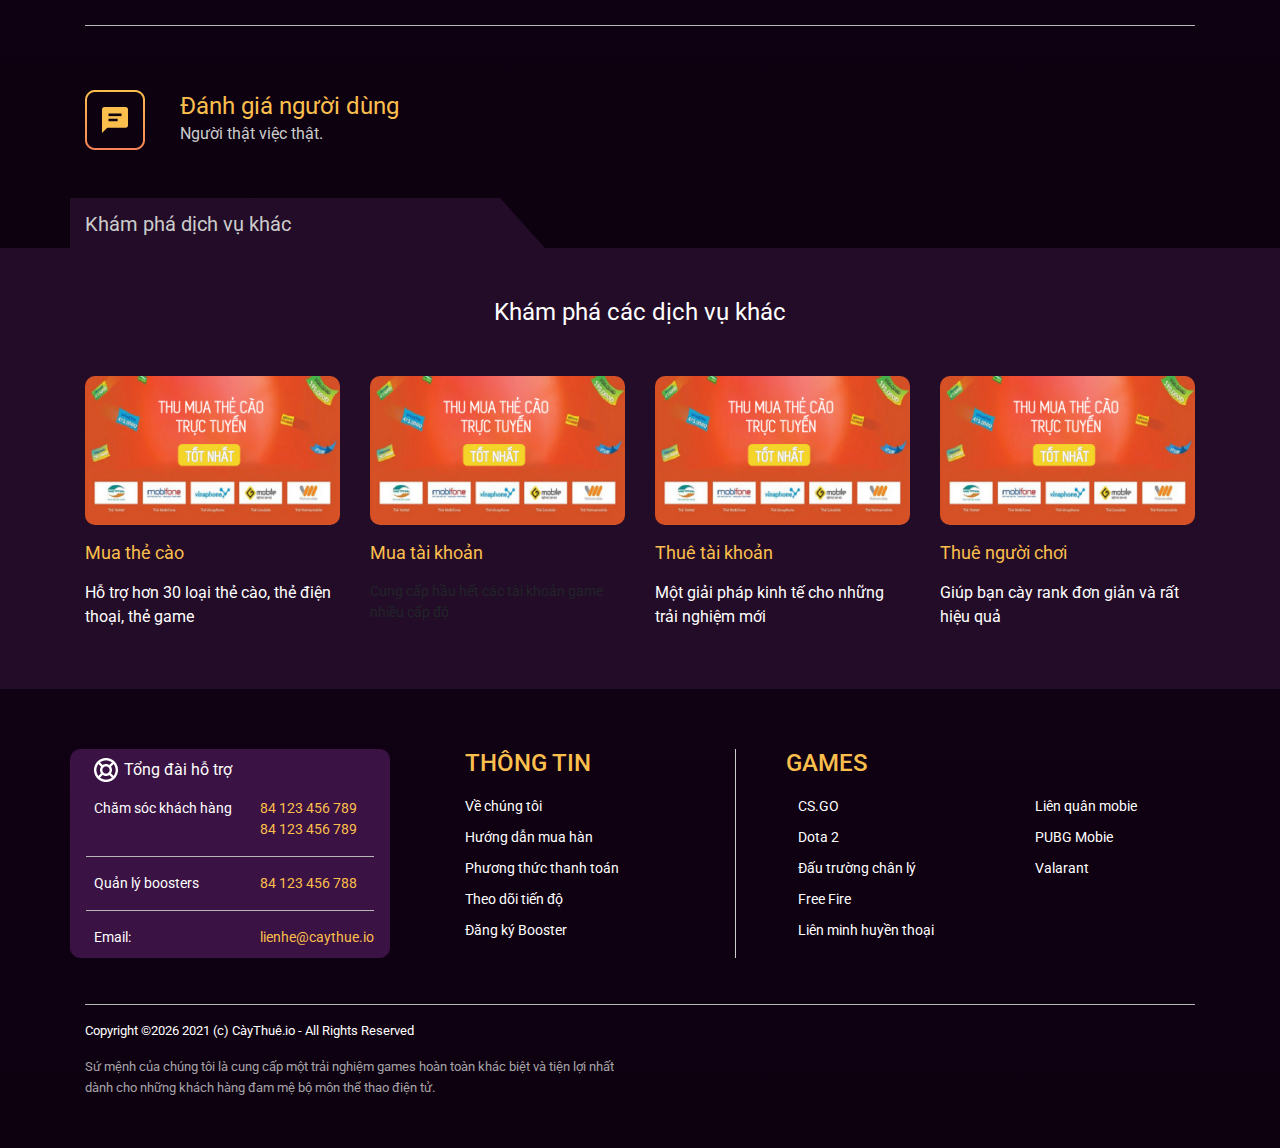
<file: details.html>
<!DOCTYPE html>
<html lang="en">
<head>
    <meta charset="utf-8">
    <title>CÀY THUÊ</title>
    <meta content="width=device-width, initial-scale=1.0" name="viewport">
    <meta content="" name="keywords">
    <meta content="" name="description">
    <link rel="stylesheet" href="https://cdnjs.cloudflare.com/ajax/libs/font-awesome/5.15.3/css/all.min.css" integrity="sha512-iBBXm8fW90+nuLcSKlbmrPcLa0OT92xO1BIsZ+ywDWZCvqsWgccV3gFoRBv0z+8dLJgyAHIhR35VZc2oM/gI1w==" crossorigin="anonymous" referrerpolicy="no-referrer" />
    <!--    <link href="lib/font-awesome/css/font-awesome.min.css" rel="stylesheet">-->

    <!-- Favicons -->
    <link href="img/favicon.png" rel="icon">
    <link href="img/apple-touch-icon.png" rel="apple-touch-icon">

    <link rel="stylesheet" href="https://maxcdn.bootstrapcdn.com/bootstrap/4.0.0/css/bootstrap.min.css" integrity="sha384-Gn5384xqQ1aoWXA+058RXPxPg6fy4IWvTNh0E263XmFcJlSAwiGgFAW/dAiS6JXm" crossorigin="anonymous">

    <link rel="stylesheet" href="css/responsive.css">
    <link rel="stylesheet" href="css/carol.css">
    <link rel="stylesheet" href="css/owl.carousel.min.css">
    <link rel="stylesheet" href="css/owl.theme.default.min.css">

    <link rel="stylesheet" href="css/caythue.css">
    <link rel="stylesheet" href="css/mobienav.css">
    <link rel="stylesheet" href="css/login-register.css">
    <link rel="stylesheet" href="lib/appleple-modal/css/modal-video.min.css">
    <link href="https://fonts.googleapis.com/css2?family=Roboto:ital,wght@0,300;0,400;0,500;0,700;0,900;1,100;1,300;1,400;1,500;1,700;1,900&display=swap" rel="stylesheet">

    <!-- Google Fonts -->
    <link href="https://fonts.googleapis.com/css?family=Open+Sans:300,300i,400,400i,700,700i|Poppins:300,400,500,700" rel="stylesheet">

    <!-- Bootstrap CSS File -->

    <!-- Libraries CSS Files -->
    <!--  <link href="lib/font-awesome/css/font-awesome.min.css" rel="stylesheet">-->
    <link href="lib/animate/animate.min.css" rel="stylesheet">

    <!-- Main Stylesheet File -->
    <link href="css/style.css" rel="stylesheet">
    <link href="css/media991.css" rel="stylesheet">
    <link href="css/media767.css" rel="stylesheet">
    <link href="css/media640.css" rel="stylesheet">
    <link href="css/media540.css" rel="stylesheet">
</head>

<body>

<!-- Start NavBar  -->
<header id="header">
    <div class="container">

        <div id="logo" class="pull-left">
            <a href="#hero"><img src="images/logo.png" alt="" title="" /></a>
        </div>

        <nav id="nav-menu-container">
            <ul class="nav-menu">
                <li class="menu-has-children"><a href="#">Games</a>
                    <ul>
                        <li><a href="#">Dota 2</a></li>
                        <li><a href="#">Liên minh huyền thoại</a></li>
                        <li><a href="#">Tốc chiến</a></li>
                        <li><a href="#">Valorant</a></li>
                        <li><a href="#">Đấu trường chân lý</a></li>
                        <li><a href="#">Liên quân mobie</a></li>
                        <li><a href="#">CS.GO</a></li>
                    </ul>
                </li>
                <li><a href="#about">Boosters</a></li>
                <li><a href="#services">Sản phẩm gợi ý</a></li>
                <li><a href="#portfolio">Tin tức</a></li>
                <li><a href="#team">Hỗ trợ</a></li>
                <li><a href="#team">Liên hệ</a></li>
                <li><a href="#"><span><i class="far fa-envelope"></i></span></a></li>
                <a class="btn big-login main-btn" data-toggle="modal" href="javascript:void(0)" onclick="openLoginModal();"><i class="far fa-user-circle"></i>&ensp;Thành viên</a>
            </ul>
        </nav><!-- #nav-menu-container -->
    </div>
</header>
<!-- End NavBar  -->
<!-- Star  Arena  -->
<section class="container-fluid arena2" id="arena2">
    <section class="arena-image2 container-fluid"></section>
        <div class="container">
            <div class="row arena__titles">
                <div class="col-lg-4">
                  <span class="arena__title__details">Game</span>&ensp; <span class="arena__title__details">/</span> &ensp;<span class="arena__title__details">Liên minh huyền thoại</span>
                </div>
            </div>
            <div class="row arena__bdy">
                <div class="col-md-12">
                    <a href="#" class="arena__title_img"><img src="images/logo/lgl.png" alt=""></a>&ensp;
                    <span class="arena__title_span">Liên minh Huyền thoại </span>
                </div>
            </div>
        </div>
</section>

<section class="arena__title_nen">
    <div class="container p-0">
      <div class="row text-center arena__title_nen_row p-0">
        <div class="col-xl-2 col-lg-3 col-md-4 col-sm-4 arena__title_nen__a arena__title_nen__ab p-0">
            <a href="#" class="arena__title_nen__aa"><span class="arena__title_nen__span__color arena__title_nen__span__color__active">Cày ELO Liên Minh</span></a>
        </div>
        <div class="col-xl-2 col-lg-3 col-md-4 col-sm-4 p-0 arena__title_nen__a arena__title_nen__ac p-0">
            <a href="#" class="arena__title_nen__aa" ><span class="arena__title_nen__span arena__title_nen__span__color">Phân Hạng Đầu Mùa</span></a>
        </div>
        <div class="col-xl-2 col-lg-3 col-md-4 col-sm-4 arena__title_nen__ad p-0">
            <a href="#" class="arena__title_nen__aa"><span class="arena__title_nen__span__color pl-1">Cày Chuỗi Thăng Hạng</span></a>
        </div>
      </div>
    </div>
</section>
<!--<section class="banner-backgrour"></section>-->

<section class="content-detailss pt-5">
    <div class="container">
        <div class="row content-detailss_title">
            <div class="col-xl-4 col-lg-4 col-md-4 col-sm-5 col-12 content-detailss_title_span_s">
                <span class="content-detailss_title_span">Cày ELO Liên Minh</span>
            </div>
            <div class="col-xl-5 col-lg-5 col-md-4 col-sm-1 content-detailss_title_span__rezo"></div>
            <div class="col-xl-3 col-lg-3 col-md-4 col-sm-6 col-12 content-detailss_title_i">
                <div class="row">
                    <div class="col-md-5 col-4">
                        <span>Chia sẻ:</span>
                    </div>
                    <div class="col-md-1 col-1">
                        <a href="#"><i class="fas fa-link"></i></a>
                    </div>
                    <div class="col-md-1 col-1">
                        <a href="#"><i class="fab fa-pinterest-p"></i></a>
                    </div>
                    <div class="col-md-1 col-1">
                        <a href="#"><i class="fab fa-facebook"></i></a>
                    </div>
                    <div class="col-md-1 col-1">
                        <a href="#"><i class="fab fa-twitter"></i></a>
                    </div>
                </div>
            </div>  -
        </div>

        <div class="row pt-3 pb-3 content-detailss__desc">
            <div class="col-md-12">
                <span>
                Địa chỉ cày thuê elo LOL của chúng tôi là một trong những nơi cày thuê uy tín nhất tại Việt Nam. Đội ngũ game thủ
                Liên minh Huyền Thoại (LMHT) chuyên nghiệp được chọn lọc cẩn thận, đạt đến rank Cao thủ các mùa. Trong chế độ đấu
                xếp hạng (đánh Rank), việc leo lên những bậc xếp hạng (rank) cao đôi khi là vô cùng khó khăn đối với nhiều người.
                </span>
            </div>
        </div>
        <div class="row pt-5">
            <div class="col-xl-8 col-lg-7 col-md-12 col-sm-12">
                <div class="row pb-3">
                    <div class="col-md-2 col-sm-2 col-3">
                        <img src="images/logodetails.png" alt="">
                    </div>
                    <div class="col-md-10 col-sm-10 col-9">
                        <div class="row">
                            <div class="col-xl-6 col-lg-7 col-md-10 col-sm-12">
                                <span class="content-detailss__desc__titme">Thông tin đơn hàng</span>
                            </div>
                        </div>
                        <div class="row">
                            <div class="col-md-12">
                                <span class="content-detailss__desc__desc">Xin vui lòng lựa chọn thông tin phù hợp với mong muốn của bạn.</span>
                            </div>
                        </div>
                    </div>
                </div>
                <div class="row pt-3">
                    <div class="col-md-6 pr-4 content-detailss__desc__select__ht">
                        <div class="row content-detailss__desc__select pt-3">
                            <div class="col-md-12">
                                <span>Rank hiện tại</span>
                            </div>
                            <div class="col-md-12 pt-3">
                                <div class="form-group">
                                    <select class="form-control">
                                        <option>Vòng Rank 4</option>
                                        <option>Vòng Rank 3</option>
                                        <option>Vòng Rank 2</option>
                                        <option>Vòng Rank 1</option>
                                    </select>
                                </div>
                            </div>
                        </div>
                    </div>
                    <div class="col-md-6 pl-4 content-detailss__desc__select__mm">
                        <div class="row content-detailss__desc__select pt-3">
                            <div class="col-md-12">
                                <span>Rank mong muốn</span>
                            </div>
                            <div class="col-md-12 pt-3">
                                <div class="form-group">
                                    <select class="form-control">
                                        <option>Bạch kim 4</option>
                                        <option>Bạch kim 3</option>
                                        <option>Bạch kim 2</option>
                                        <option>Bạch kim 1</option>
                                    </select>
                                </div>
                            </div>
                        </div>
                    </div>
                </div>
                <div class="row pt-3">
                    <div class="col-md-6 pr-4 content-detailss__desc__select__mv">
                        <div class="row content-detailss__desc__select pt-3">
                            <div class="col-md-12">
                                <span>Điểm cộng mỗi ván</span>
                            </div>
                            <div class="col-md-12 pt-3">
                                <div class="form-group">
                                    <select class="form-control">
                                        <option>18 - 24 +</option>
                                        <option>Vòng Rank 3</option>
                                        <option>Vòng Rank 2</option>
                                        <option>Vòng Rank 1</option>
                                    </select>
                                </div>
                            </div>
                        </div>
                    </div>
                    <div class="col-md-6 pl-4 content-detailss__desc__select__xl">
                        <div class="row content-detailss__desc__select pt-3">
                            <div class="col-md-12">
                                <span>Xếp loại hạng</span>
                            </div>
                            <div class="col-md-12 pt-3">
                                <div class="form-group">
                                    <select class="form-control">
                                        <option>Đơn / Đôi</option>
                                        <option>Bạch kim 3</option>
                                        <option>Bạch kim 2</option>
                                        <option>Bạch kim 1</option>
                                    </select>
                                </div>
                            </div>
                        </div>
                    </div>
                </div>
                <div class="row pt-3 pl-3 content-detailss__footer">
                    <div class="row">
                        <div class="col-md-12">
                            <span class="content-detailss__footer_title">Tùy chọn mở rộng</span>
                        </div>
                        <div class="row content-detailss__footer__check">
                            <div class="col-md-12 col-sm-12">
                                <div class="row pt-3">
                                    <div class="col-md-6 col-sm-6">
                                        <div class="custom-control custom-checkbox">
                                            <input type="checkbox" class="custom-control-input" id="customCheck1">
                                            <label class="custom-control-label" for="customCheck1"><span class="content-detailss__footer_title__checkbox">Đánh dou cùng cao thủ +50.00%</span></label>
                                        </div>
                                    </div>
                                    <div class="col-md-6 col-sm-6">
                                        <div class="custom-control custom-checkbox">
                                            <input type="checkbox" class="custom-control-input">
                                            <label class="custom-control-label" for="customCheck1"><span class="content-detailss__footer_title__checkbox">Xem trực tiếp +349.000₫</span></label>
                                        </div>
                                    </div>
                                </div>
                            </div>
                            <div class="col-md-12 col-sm-12">
                                <div class="row pt-3">
                                    <div class="col-md-6 col-sm-6">
                                        <div class="custom-control custom-checkbox">
                                            <input type="checkbox" class="custom-control-input">
                                            <label class="custom-control-label" for="customCheck1"><span class="content-detailss__footer_title__checkbox">Đặt lịch cày</span></label>
                                        </div>
                                    </div>
                                    <div class="col-md-6 col-sm-6">
                                        <div class="custom-control custom-checkbox">
                                            <input type="checkbox" class="custom-control-input">
                                            <label class="custom-control-label" for="customCheck1"><span class="content-detailss__footer_title__checkbox">Bắt đầu ngay+149.000₫</span></label>
                                        </div>
                                    </div>
                                </div>
                            </div>
                            <div class="col-md-12">
                                <div class="row pt-3">
                                    <div class="col-md-6 col-sm-6">
                                        <div class="custom-control custom-checkbox">
                                            <input type="checkbox" class="custom-control-input">
                                            <label class="custom-control-label" for="customCheck1"><span class="content-detailss__footer_title__checkbox">Chọn tướng+30.00%</span></label>
                                        </div>
                                    </div>
                                    <div class="col-md-6 col-sm-6">
                                        <div class="custom-control custom-checkbox">
                                            <input type="checkbox" class="custom-control-input">
                                            <label class="custom-control-label" for="customCheck1"><span class="content-detailss__footer_title__checkbox">Cày cấp tốc+299.000₫</span></label>
                                        </div>
                                    </div>
                                </div>
                            </div>
                        </div>
                    </div>
                </div>
                <div class="row pt-5 pb-5">
                    <div class="col-md-6 col-sm-12">
                        <span class="content-detailss__desc__titme">Thông tin tài khoản</span>
                    </div>
                    <div class="col-md-6 col-sm-12 text-right content-detailss__desc__span">
                        <span><i class="fas fa-exclamation-circle"></i>&ensp;Thông tin tài khoản được cam kết bảo mật</span>
                    </div>
                </div>
                <div class="row pt-3 content-detailss__loaitaikhoan">
                    <div class="col-md-4">
                        <div class="row">
                            <div class="col-md-12">
                                <span class="content-detailss__loaitaikhoan__title">Loại tài khoản</span>
                            </div>
                            <div class="col-md-12 pt-3">
                                <div class="form-group">
                                    <select class="form-control">
                                        <option>Garena</option>
                                        <option>Vòng Rank 3</option>
                                        <option>Vòng Rank 2</option>
                                        <option>Vòng Rank 1</option>
                                    </select>
                                </div>
                            </div>
                        </div>
                    </div>
                    <div class="col-md-4">
                        <div class="row">
                            <div class="col-md-12">
                                <span class="content-detailss__loaitaikhoan__title">Tên tài khoản</span>
                            </div>
                            <div class="col-md-12 pt-3">
                                <div class="form-group">
                                    <input type="text" class="form-control">
                                </div>
                            </div>
                        </div>
                    </div>
                    <div class="col-md-4">
                        <div class="row">
                            <div class="col-md-12">
                                <span class="content-detailss__loaitaikhoan__title">Mật khẩu</span>
                            </div>
                            <div class="col-md-12 pt-3">
                                <div class="form-group">
                                    <input type="password" class="form-control">
                                </div>
                            </div>
                        </div>
                    </div>
                </div>
                <div class="pb-5"></div>
            </div>

<!--            sssssssssssssssss                 -->

            <div class="col-xl-4 col-lg-5 col-md-12 col-sm-12 content-detailss__desc__tt">
                <div class="banner-left">
                    <div class="banner-left-border"></div>
                    <div class="row">
                        <div class="col-md-12">
                            <div class="banner-left-content">
                                <div class="row">
                                    <div class="col-md-12">
                                        <div class="banner-left-header">
                                            <h4 class="banner-left-title text-center">Thông tin thanh toán</h4>
                                            <div class="row pt-3">
                                                <div class="col-md-6">
                                                    <span class="banner-left__dongia">Đơn giá</span>
                                                </div>
                                                <div class="col-md-6 text-right">
                                                    <span class="banner-left__dong">330.000 đ</span>
                                                </div>
                                            </div>
                                        </div>
                                    </div>
                                </div>
                                <hr style="background-color: #CCCCCC;margin: 0 15px">
                                <div class="row pt-3">
                                    <div class="col-md-12">
                                        <div class="banner-left-body">
                                            <div class="row">
                                                <div class="col-md-12">
                                                    <h3>Tùy chọn</h3>
                                                </div>
                                            </div>
                                        </div>
                                    </div>
                                </div>
                                <div class="row pb-3">
                                    <div class="col-md-1">
                                        <span class="banner__icon"><i class="fas fa-times"></i></span>
                                    </div>
                                    <div class="col-md-6 banner__span__left">
                                        <span class="banner__span">Xem trực tiếp</span>
                                    </div>
                                    <div class="col-md-5 banner__span__right">
                                        <span class="banner__monney">349.000 đ</span>
                                    </div>
                                </div>
                                <hr style="background-color: #CCCCCC;margin: 0 15px">
                                <div class="row banner-banner__header">
                                    <div class="col-md-12">
                                        <div class="banner-banner">
                                            <div class="row">
                                                <div class="col-md-2 banner-banner__icon">
                                                    <span><i class="fas fa-wrench"></i></span>
                                                </div>
                                                <div class="col-md-10 banner-banner__span">
                                                    <span>Áp dụng</span>
                                                </div>
                                            </div>
                                        </div>
                                    </div>
                                </div>
                                <div class="row">
                                    <div class="col-md-12">
                                        <span class="banner-ttt">Tổng thanh toán</span>
                                    </div>
                                    <div class="col-md-12 banner-monney-ttt">
                                        <span>679.000 đ</span>
                                    </div>
                                </div>
                                <div class="row">
                                    <div class="col-md-12">
                                        <div class="banner-left-footer">
                                            <button type="submit">Thuê ngay</button>
                                        </div>
                                    </div>
                                </div>
                            </div>
                        </div>
                        <div class="col-xl-12 col-lg-11 col-md-8 col-sm-10 col-12 pt-5">
                            <div class="banner-footer">
                                <div class="row pl-3">
                                    <div class="col-md-12">
                                        <a href="#"><i class="fas fa-chevron-right"></i>&ensp;<span>Hướng dẫn thanh toán</span></a>
                                    </div>
                                </div>
                                <div class="row pl-3">
                                    <div class="col-md-12">
                                        <a href="#"><i class="fas fa-chevron-right"></i>&ensp;<span>Hướng dẫn thuê cày</span></a>
                                    </div>
                                </div>
                            </div>
                        </div>
                    </div>
                </div>
            </div>
        </div>
        <hr style="background-color: #CCCCCC;">
        <div class="row pt-5 content-detailss__hr">
            <div class="col-md-1 col-sm-2 col-3">
                <img src="images/logo/nguoidunglogo.png" alt="">
            </div>
            <div class="col-md-10 col-sm-10 col-9">
                <div class="row">
                    <div class="col-md-6 col-sm-12 col-12">
                        <span class="content-detailss__desc__titme">Đánh giá người dùng</span>
                    </div>
                </div>
                <div class="row">
                    <div class="col-md-12 col-sm-12">
                        <span class="content-detailss__desc__desc">Người thật việc thật.</span>
                    </div>
                </div>
            </div>
        </div>
    </div>
    <div class="container pt-5 secvices-title__kk">
        <div class="row">
            <div class="col-md-5 container_khampha__45">
                <div class="span container_khampha_span">Khám phá dịch vụ khác</div>
            </div>
        </div>
    </div>
</section>

<section class="container-fluid secvices-title secvices-title__details pt-5">
    <div class="container">
        <div class="row pb-5">
            <div class="col-md-12 text-center">
                <span class="text-center secvices-title__title">Khám phá các dịch vụ khác</span>
            </div>
        </div>
        <div class="row games">
            <div class="col-xl-3 col-lg-3 col-md-6 col-sm-12">
                <div class="row secvices-title__footer_image">
                    <div class="col-md-12">
                        <a href=""><img src="images/thecao.jpg" alt=""></a>
                    </div>
                </div>
                <div class="row pt-3">
                    <div class="col-md-12">
                        <span class="secvices-title__body">Mua thẻ cào</span>
                    </div>
                </div>
                <div class="row pt-3">
                    <div class="col-md-12">
                            <span class="secvices-title__footer secvices-title__footer__details">
                                Hỗ trợ hơn 30 loại thẻ cào, thẻ điện thoại, thẻ game
                            </span>
                    </div>
                </div>
            </div>
            <div class="col-xl-3 col-lg-3 col-md-6 col-sm-12">
                <div class="row secvices-title__footer_image">
                    <div class="col-md-12">
                        <a href=""><img src="images/thecao.jpg" alt=""></a>
                    </div>
                </div>
                <div class="row pt-3">
                    <div class="col-md-12">
                        <span class="secvices-title__body">Mua tài khoản</span>
                    </div>
                </div>
                <div class="row pt-3">
                    <div class="col-md-12">
                            <span class="secvices-title__foote secvices-title__footer__details">
                                Cung cấp hầu hết các tài khoản game nhiều cấp độ
                            </span>
                    </div>
                </div>
            </div>
            <div class="col-xl-3 col-lg-3 col-md-6 col-sm-12">
                <div class="row secvices-title__footer_image">
                    <div class="col-md-12">
                        <a href=""><img src="images/thecao.jpg" alt=""></a>
                    </div>
                </div>
                <div class="row pt-3">
                    <div class="col-md-12">
                        <span class="secvices-title__body">Thuê tài khoản</span>
                    </div>
                </div>
                <div class="row pt-3">
                    <div class="col-md-12">
                            <span class="secvices-title__footer secvices-title__footer__details">
                                Một giải pháp kinh tế cho những trải nghiệm mới
                            </span>
                    </div>
                </div>
            </div>
            <div class="col-xl-3 col-lg-3 col-md-6 col-sm-12">
                <div class="row secvices-title__footer_image">
                    <div class="col-md-12">
                        <a href=""><img src="images/thecao.jpg" alt=""></a>
                    </div>
                </div>
                <div class="row pt-3">
                    <div class="col-md-12">
                        <span class="secvices-title__body">Thuê người chơi</span>
                    </div>
                </div>
                <div class="row pt-3">
                    <div class="col-md-12">
                            <span class="secvices-title__footer secvices-title__footer__details">
                                Giúp bạn cày rank đơn giản và rất hiệu quả
                            </span>
                    </div>
                </div>
            </div>
        </div>
    </div>
</section>
<!--</section>-->




<footer class="ftco-footer" id="ftco-footer">
    <div class="container-fluid footer-banner-s"></div>
    <div class="container">
        <div class="row footer-header">
            <div class="col-lg-4 col-md-6 col-sm-12 footer-header__top">
                <div class="row footer-headers footer-header__left">
                    <div class="col-md-12">
                        <div class="row pt-2 pl-2 footer-header__left__tdht">
                            <div class="col-md-1 col-sm-2 col-2">
                                <img src="images/Vector%20(4).png" alt="">
                            </div>
                            <div  class="col-md-8 col-sm-10 col-10"><span class="footer-header__left__td">Tổng đài hỗ trợ</span></div>
                        </div>
                        <div class="row pt-3 pl-2">
                            <div class="col-md-7 col-sm-12">
                                <span class="footer-header__left__td_span">Chăm sóc khách hàng</span>
                            </div>
                            <div class="col-md-5 col-sm-12 footer-header__left__td_span_two">
                                <div class="row">
                                    <span class="footer-header__left__td_span_one" >84 123 456 789</span>
                                    <span class="footer-header__left__td_span_one span-fot">84 123 456 789</span>
                                </div>
                            </div>
                        </div>
                        <hr style="background-color: #CCCCCC!important;">
                        <div class="row pl-2">
                            <div class="col-md-7 col-sm-12">
                                <span style="font-size: 14px;;color: #ffffff">Quản lý boosters</span>
                            </div>
                            <div class="col-md-5 col-sm-12 footer-header__left__td_span__boosters">
                                <div class="row">
                                    <span style="font-size: 14px;color: #FBBF4D">84 123 456 788</span>
                                </div>
                            </div>
                        </div>
                        <hr style="background-color: #CCCCCC!important;">
                        <div class="row pl-2">
                            <div class="col-md-7 col-sm-3 col-3">
                                <span style="font-size: 14px;;color: #ffffff">Email:</span>
                            </div>
                            <div class="col-md-5 col-sm-9 col-9">
                                <div class="row">
                                    <span style="font-size: 14px;color: #FBBF4D">lienhe@caythue.io</span>
                                </div>
                            </div>
                        </div>
                    </div>
                </div>
            </div>
            <div class="col-lg-3 col-md-6 footer__tt">
                <div class="row footer-headers"  style="padding: 0">
                    <div class="col-md-12">
                        <h3 class="footer-header__h3">THÔNG TIN</h3>
                        <ul class="footer-header__h3_ul">
                            <li><a href="#">Về chúng tôi</a></li>
                            <li><a href="#">Hướng dẫn mua hàn</a></li>
                            <li><a href="">Phương thức thanh toán</a></li>
                            <li><a href="#">Theo dõi tiến độ</a></li>
                            <li><a href="#">Đăng ký Booster</a></li>
                        </ul>
                    </div>
                </div>
            </div>
            <div class="col-lg-5 col-md-12 footer-header__games">
                <h3 class="footer-header__games_h3">GAMES</h3>
                <div class="row footer-header__games_h3__left">
                    <div class="col-md-7 col-sm-12 col-12 footer-header__games_h3__left__header">
                        <ul>
                            <li><a href="#"><i class="fas fa-chevron-right"></i>&ensp;CS.GO</a></li>
                            <li><a href="#"><i class="fas fa-chevron-right"></i>&ensp;Dota 2</a></li>
                            <li><a href="#"><i class="fas fa-chevron-right"></i>&ensp;Đấu trường chân lý</a></li>
                            <li><a href="#"><i class="fas fa-chevron-right"></i>&ensp;Free Fire</a></li>
                            <li><a href="#"><i class="fas fa-chevron-right"></i>&ensp;Liên minh huyền thoại</a></li>
                        </ul>
                    </div>
                    <div class="col-md-5 col-sm-12 col-12 footer-header__games_h3__left__footer">
                        <li><a href="#"><i class="fas fa-chevron-right"></i>&ensp;Liên quân mobie</a></li>
                        <li><a href="#"><i class="fas fa-chevron-right"></i>&ensp;PUBG Mobie</a></li>
                        <li><a href="#"><i class="fas fa-chevron-right"></i>&ensp;Valarant</a></li>
                    </div>
                </div>
            </div>
        </div>
        <hr style="background-color: #CCCCCC">
        <div class="row ftco-footer__footer">
            <div class="col-lg-6 col-md-8 col-sm-12">
                <p class="ftco-footer__tt">
                    Copyright &copy;<script>document.write(new Date().getFullYear());</script> 2021 (c) CàyThuê.io - All Rights Reserved
                </p>
                <span class="ftco-footer__pp">
                         Sứ mệnh của chúng tôi là cung cấp một trải nghiệm games hoàn toàn khác biệt và tiện lợi nhất dành cho những khách hàng đam mệ bộ môn thể thao điện tử.
                    </span>
            </div>
            <div class="col-lg-6 col-md-4 col-sm-12 text-right ftco-footer__ii">
                <i class="fab fa-facebook-square"></i>&ensp;<i class="fab fa-youtube"></i>&ensp;<i class="fas fa-camera-retro"></i>&ensp;
            </div>
        </div>
    </div>
</footer>

<!--Modal  popop-->
<div class="container">

    <div class="modal fade login" id="loginModal">
        <div class="modal-dialog login animated">
            <div class="modal-border"></div>
            <div class="image-login"></div>
            <div class="modal-content">
                <div class="modal-header">
                    <h4 class="modal-title">Xin mời đăng nhập</h4>
                </div>
                <div class="modal-body">
                    <div class="box">
                        <div class="content">
                            <div class="error"></div>
                            <div class="form loginBox">
                                <form method="#" action="post" accept-charset="UTF-8">
                                    <label class="forms-label"><span class="loginBox__span">Tên Đăng nhập</span></label>
                                    <input class="form-control loginBox__input" type="email" placeholder="email@gmail.com" name="email">
                                    <br>
                                    <label class="forms-label"><span class="loginBox__span">Mật khẩu</span></label>
                                    <input class="form-control loginBox__input" type="password" placeholder="******" name="password">
                                    <br>
                                    <input class="btn btn-default btn-login" type="button" value="Đăng nhập" onclick="loginAjax()">
                                </form>
                            </div>
                        </div>
                    </div>
                    <div class="box">
                        <div class="content registerBox" style="display:none;">
                            <div class="form">
                                <form method="#" action="post" accept-charset="UTF-8">
                                    <label class="forms-label"><span class="loginBox__span">Tên Đăng nhập</span></label>
                                    <input class="form-control loginBox__input" type="email" placeholder="email@gmail.com" name="email">
                                    <br>
                                    <label class="forms-label"><span class="loginBox__span">Mật khẩu</span></label>
                                    <input class="form-control loginBox__input" type="password" placeholder="********" name="password">
                                    <br>
                                    <label class="forms-label"><span class="loginBox__span">Mật lại khẩu</span></label>
                                    <input class="form-control loginBox__input" type="password" placeholder="********" name="password_confirmation">
                                    <br>
                                    <input class="btn btn-default btn-register" type="button" value="Đăng ký" name="commit">
                                </form>
                            </div>
                        </div>
                    </div>
                    <br>
                    <div class="forgot login-footer">
                            <span>Chưa có tài khoản
                                 <a href="javascript: showRegisterForm();">Đăng ký ngay</a>
                            ?</span>
                    </div>
                    <div class="forgot register-footer" style="display:none">
                        <span>Bạn đã có tài khoản?</span>
                        <a href="javascript: showLoginForm();">Đăng nhập</a>
                    </div>
                    <hr style="background-color: rgba(255, 255, 255, 0.1);">
                    <div class="row tooll">
                        <div class="col-md-6 col-sm-12">
                            <a href="#" class="fb btn"><i class="fab fa-facebook-square"></i>&ensp; Facebook</a>
                        </div>
                        <div class="col-md-6 col-sm-12 google-tool">
                            <a href="#" class="google btn"><i class="fab fa-google-plus-g"></i>&ensp;Google+</a>
                        </div>
                    </div>
                </div>
            </div>
        </div>
    </div>
</div>

<script src="lib/jquery/jquery.min.js"></script>

<!--  <script src="lib/jquery/jquery.min.js"></script>-->

<script src="lib/jquery/jquery-migrate.min.js"></script>
<script src="lib/wow/wow.min.js"></script>
<script src="lib/superfish/superfish.min.js"></script>
<script src="lib/wow/wow.min.js"></script>
<script src="https://cdnjs.cloudflare.com/ajax/libs/popper.js/1.12.9/umd/popper.min.js" integrity="sha384-ApNbgh9B+Y1QKtv3Rn7W3mgPxhU9K/ScQsAP7hUibX39j7fakFPskvXusvfa0b4Q" crossorigin="anonymous"></script>
<script src="https://maxcdn.bootstrapcdn.com/bootstrap/4.0.0/js/bootstrap.min.js" integrity="sha384-JZR6Spejh4U02d8jOt6vLEHfe/JQGiRRSQQxSfFWpi1MquVdAyjUar5+76PVCmYl" crossorigin="anonymous"></script>
<script src="js/owl.carousel.min.js"></script>
<script type="text/javascript" src="js/carol.js"></script>
<script src="js/login-register.js"></script>
<script type="text/javascript" src="lib/appleple-modal/js/jquery-modal-video.js"></script>

<script type="text/javascript" src="lib/appleple-modal/js/modal-video.js"></script>
<script>
    $(".js-modal-btn").modalVideo();
</script>
<script src="js/main.js"></script>
<script type="text/javascript">
    $(document).ready(function(){
        openLoginModal();
    });


</script>
</body>
</html>
</file>
<file: css/responsive.css>
/*  Nav bar */
@media only screen and (min-width: 992px) and (max-width: 1199px) {
    /*.caythue-navbar{*/
    /*    line-height: 32px;*/
    /*}*/
    .caythue-navbar{
        height: 80px!important;

    }
    .caythue-navbar .collapse{
        padding-top: 30px!important;
    }
    .product_carousel .owl-nav .owl-next i{
        margin-right: 0!important;
    }

    .product_carousel .owl-nav .owl-prev i{
        left: 0!important;
    }
    .navbar .nav-item .nav-link{
        font-size: 14px;
        /*margin: 0 20px;*/
        padding: 0;
        line-height: 40px;
    }
    .secvices-title{
        margin-top: -150px!important;
    }
    .blog_section{
        padding-top: 60px!important;
    }
    .navbar .navbar-toggler {
        border-color: #FBBF4D!important;
    }

    .product_content h4 a{
        font-size: 14px!important;
    }

    .caythue-navbar .navbar-collapse{
        padding-bottom: 30px;
    }
    .arena__title{
        text-align: center!important;
    }
    .arena__title__row{
        text-align: center!important;
        /*justify-content: center!important;*/
    }
    .arena__title__button{
        text-align: center;
        justify-content: center;
    }
    .footer__tt{
        padding-left: 40px;
    }
    .post_desc{
        padding: 10px 0 !important;
        font-size: 16px!important;
        line-height: 24px!important;
    }
    .navbar .main-btn{
        padding: 10px 20px;
    }
    #hero .hero-container{
        text-align: center;
        padding-left: 20%!important;
        padding-right: 20%!important;
    }
/*            */
    .arena__title_img{
        padding-left: 20px;
    }
    .secvices-title__kk{
        display: none;
    }
    .content-detailss__hr{
        padding-bottom: 130px!important;
    }
    .secvices-title__details{
        margin-top: -100px!important;
    }
}
/* oooooooooooooooooooo*/
</file>
<file: css/carol.css>
/**************8NEW PRODUCT **************/


.product_tab_tbn{
    margin-top: 20px;
}

.product_tab_tbn ul{
    justify-content: center;
}
.product_tab_tbn ul li{
    margin-right: 45px;
}
.product_tab_tbn ul li:last-child{
    margin-right: 0;
}
@media only screen and (max-width: 767px) {
    .product_tab_tbn ul li{
        margin-right: 20px;
    }
}


.tab-content > .tab-pane.active{
    display: block;
    height: auto;
    opacity: 1;
    overflow: visible;
}
.tab-content > .tab-pane{
    display: block;
    height: 0;
    opacity: 0;
    overflow: hidden;
}
.banner-slider .tab-content{
    display: block;
}

.product_carousel .col-lg-3{
    flex: 0 0 100%;
    max-width: 100%;
}
.product_carousel:hover .owl-nav i{
    opacity: 1;
    visibility:  visible;
}

.product_carousel .owl-nav.disabled{
    display: block;
}
.product_carousel .owl-nav .owl-next i{
    position: absolute;
    top: 45%;
    transform: translateY(-50%);
    left: 0;
    font-size: 18px;
    width: 45px;
    height: 45px;
    line-height: 43px;
    text-align: center;
    border: 1px solid #150618;
    transition: 0.3s;
    margin-right: -10px;
    /*opacity: 0;*/
    /*visibility: hidden;*/
    background: linear-gradient(180deg, #250C2B 0%, #1D0821 100%);
    border-radius: 50%;
    color: #FBBF4D;
}

.product_carousel .owl-nav .owl-prev i{
    position: absolute;
    top: 45%;
    transform: translateY(-50%);
    left: -1%;
    font-size: 18px;
    width: 45px;
    height: 45px;
    line-height: 43px;
    text-align: center;
    border: 1px solid #150618;
    transition: 0.3s;
    background: linear-gradient(180deg, #250C2B 0%, #1D0821 100%);
    border-radius: 50%;
    color: #FBBF4D;
}

.product_carousel .owl-nav i:hover{
    color: #fff;
    background: #f6692a;
    /*border-color: #f6692a;*/
}
.product_carousel .owl-nav .owl-next i{
    right: 0;
    left: auto;
}
.single_product:hover .action_links{
    opacity: 1;
    visibility: visible;
}


.single_product:hover .action_links ul li a{
    transform: translateX(0);
}
.single_product:hover .product_thumb::before{
    opacity: 1;
}

figure{
    padding: 0;
    margin: 0;
}
.single_product{
    width: 100%;
    height: 150px;
    padding-top: 25px;
    /*padding: 25px 30px 0 30px;*/
}


.product_thumb{
    /*width: 100px;*/
    height: 60px;
    justify-content: center;

}
.product_thumb img{
    background-size: cover;
    background-repeat: no-repeat;
    background-position: center;
    max-height: 100%;
    max-width: 100%;
}

.product_content{
    display: inline-block;
    padding: 20px 0;
}

.product_content h4 a{
    color: #CCCCCC;
    font-size: 16px;
    line-height: 32px;
}
.product_content h4 a:hover{
    color: #FBBF4D;
    text-decoration: none;
}
.product_rating{
    float: right;
}

.product_rating ul li a{
    color: yellow!important;

}
.product_rating ul{
    display: flex;
    list-style: none!important;
}



.product_rating ul li a:hover{
    color: #FBBF4D;
}

/*  tụ sửa */
.product_carousel .owl-stage-outer{
    /*max-height: 116px;*/
    background: linear-gradient(180deg, #321238 0%, #230C28 42.45%);
    border-radius: 10px;
}

.fa-arrow-left:before{
    color: #FBBF4D;
}
.fa-arrow-left:hover:before{
    color: #ffffff;
}

.fa-arrow-right:before{
    color: #FBBF4D;
}
.fa-arrow-right:hover:before{
    color: #ffffff;
}



.blog_carousel .slick-dots li button:before {
    font-size:20px;
    color:white;
}


.carousel-indicators li {
    display: inline-block;
    margin: 0 5px;
}
@media only screen and (max-width: 767px) {
    .product_carousel .owl-nav i{
        display: none;
    }
}
</file>
<file: css/caythue.css>
@import url('https://fonts.googleapis.com/css2?family=Roboto:ital,wght@0,300;0,400;0,500;0,700;0,900;1,100;1,300;1,400;1,500;1,700;1,900&display=swap');

body{
    font-family: 'Roboto', sans-serif;
    font-size: 14px;
}
/*********** Navbar ************/

.arena__title__h1_span{
    font-size: 16px;
    line-height: 24px!important;
    color: #FBBF4D!important;
}

.nav-menu .main-btn{
    background-color: #250C2B;
    text-decoration: none;
    color: #FBBF4D;
    font-size: 14px;
    font-weight: 400;
    line-height: 19.23px;
    padding: 8px 30px;
    border: 1px solid #FBBF4D;
    border-radius: 30px;
    display: inline-block;
    margin-left: 25px;    /*width: 100%;*/
}
.nav-menu .main-btn i{
    font-size: 16px;
}

.nav-menu .main-btn:hover{
    background-color: #FBBF4D;
    text-decoration: none;
    color: #ffffff;
}

.main-icon{
    font-size: 24px;
    font-weight: 400;
    margin-left: 10px;
    color: #FBBF4D;
}
.main-icon:hover{
    color: #ffffff;
}

/* ----------- Arena ------------*/

.arena-image{
    position: absolute;
    left: 0;
    top: 0;
    height: 580px;
    background-image: url('../images/bg1.png');
    background-size: cover;
    z-index: -1;
    width: 100%;
    display: inline-block;
}
.arena{
    position: relative;
    width: 100%;
    display: inline-block;
    height: 580px;
    background: linear-gradient(270deg, #130516 0%, rgba(19, 5, 22, 0) 41.15%, rgba(19, 5, 22, 0) 66.15%, #130516 100%);

    /*z-index: 1;*/
    /*background: linear-gradient(270deg, #130516 0%, rgba(19, 5, 22, 0) 41.15%, rgba(19, 5, 22, 0) 66.15%, #130516 100%);*/
}

.arena__title{
    display: inline-block;
}
.arena__title h1{
    color: #FBBF4D;
    font-size: 36px;
    font-weight: 400;
    line-height: 50px;
}
.arena__title span{
    color: #ffffff;
    font-size: 16px;
    line-height: 22px;
    font-weight: 400;
}

.arena__title .arena__title__button a{
    background-color: #FBBF4D;
    border-color: #FBBF4D;
    color: #171717;
    border-radius: 30px;
    padding: 10px 35px;
    text-decoration: none;
    font-size: 14px;
}
.arena__title .arena__title__button a:hover{
    background-color: #ffffff;
    border-color: #ffffff;
    color: #FBBF4D;
}

.arena__nen{
    height: 150px;
    width: 100%;
    background: linear-gradient(180deg, rgba(19, 5, 22, 0) 38.4%, #130516 100%);    background-size: cover;
    /*object-fit: cover;*/
    margin-top: -150px;
    z-index: 9;
}


.arena__nen_nen{
    width: 100%;
    background-color: #130516;

    height: 200px;
}

.banner-slider{
    margin: 0 auto;
    margin-top: -200px;
    /*max-width: 1060px;*/
    width: 100%;
    /*max-height: 116px;*/
}

.section-three{
    width: 45px;
    height: 45px;
    font-size: 16px;
    /*line-height: 43px;*/
    text-align: center;
    border: 1px solid #150618;
    transition: 0.3s;
    background: linear-gradient(180deg, rgba(255, 255, 255, 0.2) 0%, rgba(255, 255, 255, 0) 100%);  border-radius: 50%;
    color: #FBBF4D;
}

.about-pic {
    position: relative;
    width: 100%;
}
.about-pic img {
    width: 100%;
    border-radius: 10px;
}
.about-pic .play-btn {
    position: absolute;
    left: 60%;
    top: 70%;
    -webkit-transform: translate(-41.5px, -41.5px);
    -ms-transform: translate(-41.5px, -41.5px);
    transform: translate(-41.5px, -41.5px);
    font-size: 52px;
    color: #CCCCCC;
}
.section-tt{
    background: linear-gradient(180deg, #321238 0%, #230C28 42.45%);
    padding-top: 90px;
    /*z-index: 9;*/
    /*position: absolute;*/
    position: relative;
    margin-top: -80px;
    width: 100%;
}

.section-contt{
    /*position: absolute;*/
    padding: 130px 0;
    margin-top: -56px;
    z-index: -9;
    background: linear-gradient(180deg, #100113 0%, #0d0110 100%);
}

.section-tt__img{
    /*position: absolute;*/
    width: 100%;
    margin-top: 100px;
    background-size: cover;
    left: 0;
    top: 40%;
    z-index: -1;
}

.down {
    border: solid #CCCCCC;
}
.down {
    transform: rotate(45deg);
    -webkit-transform: rotate(45deg);
    display: inline-block;
    padding: 10px;
    border-width: 0 3px 3px 0;
}
.one{
    opacity: 0.7;
}
.down:hover{
    border-color: #FBBF4D;
}
.arrow-a:hover{
    color: #FBBF4D;
    opacity: 1;
}

/* ssssssssssssss  */
/********************/

.blog_two{
    /*background: #f8f8f8;*/
    /*padding: 0 30px;*/
    margin-bottom: 0;
    /*max-height: 240px;*/
    padding: 0;
    width: 100%;
    height: auto;
}
@media only screen and (max-width: 767px) {
    .blog_two{
        padding: 55px 0 64px;
    }
}
.blog_carousel:hover .owl-nav i{
    opacity: 1;
    visibility: visible;
}
.blog_carousel .owl-nav.disabled{
    display: block;
}
.blog_carousel .owl-nav i{
    position: absolute;
    top: 50%;
    transform: translateY(-50%);
    left: 0;
    font-size: 18px;
    width: 45px;
    height: 45px;
    line-height: 43px;
    text-align: center;
    border: 1px solid #150618;
    transition: 0.3s;
    /*opacity: 0;*/
    /*visibility: hidden;*/
    background: #150618;
    border-radius: 50%;
}
@media only screen and (max-width: 767px) {
    .blog_carousel .owl-nav i{
        display: none;
    }
}
.blog_carousel .owl-nav i:hover{
    color: #fff;
    background: #f6692a;
    border-color: #f6692a;
}

.blog_carousel .owl-nav .owl-next i{
    right: 0 !important;
    left: auto;
}
/* buwcj minh*/

.blog_carousel .col-lg-3{
    flex:  0 0 100%;
    max-width: 100%;
}
.blog_carousel .col-lg-3 img{
    flex:  0 0 100%;
    max-width: 100%;
}
.blog_content{
    padding: 80px 30px 0 30px;
}
/*@media only screen and (max-width: 767px) {*/
/*    .blog_content{*/
/*        padding-top: 14px;*/
/*    }*/
/*}*/

.blog_content p.post_desc{
    font-size: 14px;
    line-height: 24px;
    margin-bottom: 0;
    text-align: justify;
    color: #ffffff;

}
@media only screen and (max-width: 767px) {
    .blog_content p.post_desc{
        font-size: 13px;
        line-height: 22px;
    }
}
.blog_content h4 a{
    font-size: 14px;
    text-transform: uppercase;
    line-height: 20px;
    margin-bottom: 16px;
    font-weight: 700;
}
@media only screen and (min-width: 992px) and (max-width: 1199px) {
    .blog_content h4 a{
        font-size: 14px;
    }
}
@media only screen and (max-width: 767px) {
    .blog_content h4 a{
        font-size: 13px;
        margin-bottom: 16px;
    }
}
.blog_content h4 a:hover{
    color: #f6692a;
}

.blog_content .btn_more{
    margin-top: 15px;
}
@media only screen and (max-width: 767px) {
    .blog_content .btn_more{
        margin-top: 5px;
    }
}
.blog_content .btn_more a{

    font-size: 14px;
    line-height: 20px;
    /*!*text-transform: uppercase;*!*/
    display: inline-block;
    /*font-weight: 700;*/
    background-color: #150618;
    border: 1px solid #CCCCCC!important;
    border-radius: 10px;
}
.blog_content .btn_more a:hover{
    color: #ffffff;
    background-color: #FBBF4D;
    border: 1px solid #FBBF4D!important;
}
@media only screen and (max-width: 767px) {
    .blog_section{
        margin-bottom: 54px;
    }
}
.blog_section .blog_section__title span{
    font-size: 24px;
    /*background: #f8f8f8;*/
    color: #FBBF4D;
}



.blog_thumb{
    position: absolute;
    left: 43%;
    top: -20%;
    /*background: #456BD9;*/
    height: 80px;
    width: 80px;
    border-radius:50%;
    -moz-border-radius:50%;
    -webkit-border-radius:50%;
}
.avatar{
    /*vertical-align: middle;*/
    width: 100%;
    /*width: 50px;*/
    /*height: 50px;*/
    /*border-radius: 50%;*/
    background-size: cover;
    border-radius:50%;
}
.avatar-logo{
    width: 100%!important;
    /*width: 50px;*/
    /*height: 50px;*/
    /*border-radius: 50%;*/
    background-size: cover!important;
    /*border-radius:50%;*/
}
.blog_ca{
    width: 100%;
    margin: 0 auto;
}
.blog_carousel{
    padding: 30px 0;
}
.blog_ca .owl-carousel .owl-stage-outer{
    padding: 50px 0 70px 0!important;
}
.single_blog{
    position: relative;
    /*border: 1px solid #CCCCCC;*/
    /*width: 520px;*/
    height: 240px;
    background: linear-gradient(180deg, rgba(255, 255, 255, 0.2) 0%, rgba(255, 255, 255, 0) 100%);
    border-radius: 15px 15px 10px 10px;
    width: 100%;
    /*padding: 0!important;*/
}
.blog_ca{
    padding: 0!important;
}
.post_desc{
    height: 70%;
}
.btn_more{
    padding-top: 10px;
    height: 30%;
}

.section-tt__img_footer{
    /*position: absolute;*/
    min-width: 100%;
    margin-top: 100px;
    background-size: cover;
    left: 0;
    top: 75%;
    /*z-index: -1;*/
}

.secvices-title{
    background-color: #230C28;
    /*position: absolute;*/
    /*padding-top: 100px;*/
    width: 100%;
    z-index: 9999;
    padding-bottom: 60px;
    margin-top: -220px;
}

.secvices-title .secvices-title__title{
    color: #ffffff;
    font-size: 24px;
    line-height: 32px;
}
.secvices-title__body_a{
    text-decoration: none;
}
/*.secvices-title__body_a:hover span{*/
/*    color: #ffffff;*/
/*    text-decoration: none!important;*/
/*}*/
.secvices-title__body_a span:hover{
    color: #ffffff;
    text-decoration: none!important;
}
.secvices-body img{
    background-size: cover;
    width: 100%;
}
.secvices-title .games img{
    background-size: cover;
    width: 100%;
    border-radius: 10px;
}
.secvices-title__body{
    font-size: 18px;
    line-height: 24px;
    color: #FBBF4D;
}
.secvices-title__footer{
    font-size: 16px;
    line-height: 24px;
    color: #ffffff;
}
.secvices-body{
    padding: 60px 0 20px 0;
}
.secvices-body h3{
    font-size: 24px;
    color: #FBBF4D;
}
.secvices-body a{
    font-size: 16px;
    color: #ffffff;
    line-height: 20px;
}
.secvices-body a:hover{
    color: #FBBF4D;
    text-decoration: none;
}

#ftco-footer{
    /*display: table;*/
    position: relative;
    background-size: cover;
    max-width: 100%;
    height: 100%;
    padding-bottom: 50px;
    /*opacity: 0.7;*/
    background: url(../images/bg-banner-ss.png) top center fixed;
}
.footer-banner-s{
    /*display: table-cell;*/
    /*vertical-align: middle;*/
    /*margin: 0 auto;*/
    max-width: 100%;
    position: absolute;
    left: 0;
    top: 0;
    /*background-size: cover;*/
    height: 100%;
    /*z-index: 2;*/
    z-index: -1;
    background: linear-gradient(180deg, #100113 0%, #0d0110 100%);

}
.footer-header{
    padding: 60px 0 30px 0;
}

.footer-header__left{
    border: 1px solid #3A1243;
    width: 320px;
    height: 209px;
    background-color: #3A1243;
    border-radius: 10px;
}
.ftco-footer li{
    padding-top: 10px;
    list-style: none;
}
.ftco-footer li a{
    color: #ffffff;
    font-size: 14px;
    text-decoration: none;
}
.ftco-footer li a:hover{
    color: #FBBF4D;
}
.ftco-footer li i{
    color: #FBBF4D;
}
.ftco-footer__tt{
    color: #ffffff;
    font-size: 13px;
}
.ftco-footer__pp{
    color: #CCCCCC;
    opacity: 0.8;
    font-size: 13px;
}
.ftco-footer__ii i{
    font-size: 16px;
    color: #ffffff;
}

.banner-backgrour{
    background: linear-gradient(180deg, rgba(0, 0, 0, 0) 0%, #000000 100%);
    height: 30px;
}



.arena-image2{
    position: absolute;
    left: 0;
    top: 0;
    height: 580px;
    background: url(../images/imagess.png) top center fixed;
    background-size: cover;
    z-index: -10;
    width: 100%;
    /*display: inline-block;*/
}
.arena2{
    position: relative;
    width: 100%;
    /*display: inline-block;*/
    height: 580px;
    background: linear-gradient(270deg, #130516 0%, rgba(19, 5, 22, 0) 41.15%, rgba(19, 5, 22, 0) 66.15%, #130516 100%);
    /*z-index: 999;*/
    padding: 30px 0;
    /*background: linear-gradient(270deg, #130516 0%, rgba(19, 5, 22, 0) 41.15%, rgba(19, 5, 22, 0) 66.15%, #130516 100%);*/
}
.arena__title_span {
    font-weight: 400;
    font-size: 24px;
    line-height: 35;
    color: #ffffff;
}
.arena__title_img{
    /*padding-left: 20px;*/
    background-size: cover;
    background-repeat: no-repeat;
}
.arena__title_nen{
    height: 40px;
    width: 100%;
    background-image: url("../images/logo/nennavbar.png");
    background-size: cover;
    margin-top: -40px;
}



.arena__title_nen__a{
    border-right: 1px solid #ffffff;
}
.arena__title_nen__span__color{
    color: #ffffff;
    font-size: 18px;
}

.arena__title_nen__span__color__active{
    color: #FBBF4D;
    font-size: 18px;
}
.arena__title_nen_row{
    padding: 0;
    /*margin: 0 auto;*/
}

.content-detailss{
    padding: 30px 0;
    background: linear-gradient(180deg, #100113 0%, #0d0110 100%);
}
.content-detailss_title span{
    color: #ffffff;
}
.arena__title_nen__aa{
    text-decoration: none;
}
.arena__title_nen__aa:hover{
    text-decoration: none;
}
.arena__title_nen a:hover{
    color: #FBBF4D;
}
.content-detailss_title_span{
    font-size: 32px;
    color: #ffffff;
    line-height: 24px;
}
.content-detailss_title_i{
    text-align: end;
    align-items: end;
    justify-content: end;
    justify-items: end;
    float: right;
}

.content-detailss_title{

}

.content-detailss_title_i i{
    color: #ffffff;
}

.content-detailss_title_i a:hover{
    color: #FBBF4D;
}
.content-detailss__desc{
    font-size: 16px;
    line-height: 24px;
    font-weight: 400;
    color: #CCCCCC;
}
.content-detailss__desc__titme{
    font-size: 24px;
    font-weight: 400;
    line-height: 32px;
    color: #FBBF4D;
}
.content-detailss__desc__desc{
    font-size: 16px;
    font-weight: 400;
    line-height: 24px;
    color: #CCCCCC;
}
.content-detailss__desc__select{
    border: 1px solid #CCCCCC;
}
.content-detailss__desc__select span{
    color: #CCCCCC;
}
.content-detailss__desc__select .form-control{
    display: block;
    width: 100%;
    padding: 0;
    font-size: 1rem;
    line-height: 1.5;
    color: #CCCCCC;
    background: linear-gradient(180deg, #100113 0%, #0d0110 100%);
    background-clip: padding-box;
    border: none;
    /*border-radius: .25rem;*/
    transition: border-color .15s ease-in-out,box-shadow .15s ease-in-out;
}
.content-detailss__desc__select .form-control:hover{
    border-color: #100113;
}
.content-detailss__desc__select .form-control:focus{
    border: #100113;
}
.content-detailss__desc__select .form-control:active{
    border: #100113;
}

.content-detailss__footer_title{
    font-size: 16px;
    font-weight: 400;
    line-height: 22px;
    color: #CCCCCC;
}
.content-detailss__footer_title__checkbox{
    font-weight: 400;
    font-size: 16px;
    line-height: 22px;
    color: #CCCCCC;
}

.content-detailss__desc__span{
    color: #CCCCCC;
    font-weight: 400;
    font-size: 16px;
    line-height: 22px;
}
.content-detailss__loaitaikhoan{
    border-right: 1px solid #321238;
    border-bottom: 1px solid #321238;
    border-left: 1px solid #321238;
    border-top: 10px solid #321238;
}
.content-detailss__loaitaikhoan__title{
    color: #CCCCCC;
    font-weight: 400;
    font-size: 16px;
    line-height: 22px;
}

.container_khampha_span{
    font-size: 20px;
    font-weight: 400;
    line-height: 32px;
    color: #CCCCCC;
    padding: 10px 0;
}
.container_khampha__45{
    border-bottom: 50px solid #230C28;
    border-right: 45px solid transparent;
    height: 0;
    width: 100%;
}
.secvices-title__details{
    margin-top: -30px;
}

.abcc{
    margin-top: 100px;
}
.section-nen-tt__img{
    width: 100%;
    margin-top: -150px;
}

.section-nen-tt__imgs{
    width: 100%;
    margin-top: -220px;
}
.section-tt-aaa_span{
    color: #FBBF4D;
    font-size: 18px;
    margin: 0 auto;
}
.section-tt-aaa_span_two{
    color: #CCCCCC;
    font-size: 16px;
}
.secvices-title{
    padding-top: 50px;
}
.section-contt__span{
    color: #FBBF4D;
    font-size: 20px;
}
.section-contt__span__one{
    color: #CCCCCC;
    font-size: 16px;
}
.fored{
    color: #FBBF4D;
    font-size: 14px;
    padding-left: 15px;
}
.blog_content__span{
    font-size: 16px;
    color: #ffffff;
}
.blog_content__span_one{
    font-size: 14px;
    color: #FBBF4D;
}
.blog_content__chitiet{
    align-items: end;
    justify-items: end;
    justify-content: end;
    text-align: end;
    padding: 0;
}
.footer-header__games{
    border-left: 1px solid #CCCCCC;
}
.footer-header__games_h3{
    padding-left: 35px;
    font-size: 24px;
    color: #FBBF4D;
}


.footer-header__left__td{
    font-size: 16px;
    color: #ffffff;
}
.footer-header__left__td_span{
    font-size: 14px;
    color: #ffffff;
}
.blog_ca{
    width: 100%;
}
.footer-header__left__td_span_one{
    font-size: 14px;
    color: #FBBF4D;
}
.footer-header__h3{
    font-size: 24px;
    color: #FBBF4D;
}
.footer-header__h3_ul{
    padding: 0!important;
}

.section-contt__lydo{
    color: #CCCCCC;
    font-size: 16px;
}
</file>
<file: css/mobienav.css>
/* Mobile Nav Toggle */
#mobile-nav-toggle {
    position: fixed;
    right: 0;
    top: 0;
    z-index: 999;
    margin: 20px 20px 0 0;
    border: 0;
    background: none;
    font-size: 24px;
    display: none;
    transition: all 0.4s;
    outline: none;
    cursor: pointer;
    color: #FBBF4D;
    max-width: 100%;
}

#mobile-nav-toggle i {
    color: #FBBF4D;
}

@media (max-width: 992px) {
    #mobile-nav-toggle {
        display: inline;
    }
}

/* Mobile Nav Styling */
#mobile-nav {
    position: fixed;
    top: 0;
    padding-top: 18px;
    bottom: 0;
    z-index: 998;
    background: #250C2B!important;
    left: -260px;
    width: 260px;
    overflow-y: auto;
    transition: 0.4s;
}

#mobile-nav ul {
    padding: 0;
    margin: 0;
    list-style: none;
}

#mobile-nav ul li {
    position: relative;
}

#mobile-nav ul li a {
    color: #FBBF4D;
    font-size: 16px;
    overflow: hidden;
    padding: 10px 22px 10px 15px;
    position: relative;
    text-decoration: none;
    width: 100%;
    display: block;
    outline: none;
}

#mobile-nav .main-btn{
    background-color: #250C2B;
    text-decoration: none;
    color: #FBBF4D;
    font-size: 14px;
    font-weight: 400;
    line-height: 19.23px;
    padding: 8px 30px;
    border: 1px solid #FBBF4D;
    border-radius: 30px;
    display: inline-block;
    margin-left: 25px;    /*width: 100%;*/
}
#mobile-nav .main-btn i{
    font-size: 16px;
}

#mobile-nav .main-btn:hover{
    background-color: #FBBF4D;
    text-decoration: none;
    color: #ffffff;
}

#mobile-nav ul li a:hover {
    color: #fff;
}

#mobile-nav ul li li {
    padding-left: 30px;
}

#mobile-nav ul .menu-has-children i {
    position: absolute;
    right: 0;
    z-index: 99;
    padding: 15px;
    cursor: pointer;
    color: #FBBF4D;
    /*background-color: #250C2B;*/
}

#mobile-nav ul .menu-has-children i.fa-chevron-up {
    color: #ffffff;
}

#mobile-nav ul .menu-item-active {
    color: #FBBF4D;
}

#mobile-body-overly {
    width: 100%;
    height: 100%;
    z-index: 997;
    top: 0;
    left: 0;
    position: fixed;
    background: rgba(52, 59, 64, 0.9);
    display: none;
}

/* Mobile Nav body classes */
body.mobile-nav-active {
    overflow: hidden;
}

body.mobile-nav-active #mobile-nav {
    left: 0;
}

body.mobile-nav-active #mobile-nav-toggle {
    color: #fff;
}

/*--------------------------------------------------------------
# Sections
--------------------------------------------------------------*/
/* Sections Header
--------------------------------*/
.section-header .section-title {
    font-size: 32px;
    color: #111;
    text-transform: uppercase;
    text-align: center;
    font-weight: 700;
    margin-bottom: 5px;
}

.section-header .section-description {
    text-align: center;
    padding-bottom: 40px;
    color: #999;
}
</file>
<file: css/style.css>
@import url('https://fonts.googleapis.com/css2?family=Roboto:ital,wght@0,300;0,400;0,500;0,700;0,900;1,100;1,300;1,400;1,500;1,700;1,900&display=swap');

body {
  font-family: 'Roboto', sans-serif;
  font-size: 14px;
}

/* Back to top button */
.back-to-top {
  position: fixed;
  display: none;
  background: rgba(0, 0, 0, 0.2);
  color: #fff;
  padding: 6px 12px 9px 12px;
  font-size: 16px;
  border-radius: 2px;
  right: 15px;
  bottom: 15px;
  transition: background 0.5s;
}

@media (max-width: 768px) {
  .back-to-top {
    bottom: 15px;
  }
}

.back-to-top:focus {
  background: rgba(0, 0, 0, 0.2);
  color: #fff;
  outline: none;
}

.back-to-top:hover {
  background: #ffffff;
  color: #fff;
}

/*--------------------------------------------------------------
# Header
--------------------------------------------------------------*/
#header {
  padding: 30px 0;
  height: 92px;
  position: fixed;
  left: 0;
  top: 0;
  right: 0;
  transition: all 0.5s;
  z-index: 997;
  background: #250C2B!important;
  max-height: 100%;
}

#header #logo {
  float: left;
}

#header #logo h1 {
  font-size: 36px;
  margin: 0;
  padding: 6px 0;
  line-height: 1;
  font-family: 'Roboto', sans-serif;
  font-weight: 700;
  letter-spacing: 3px;
  text-transform: uppercase;
}

#header #logo h1 a, #header #logo h1 a:hover {
  color: #fff;
}

#header #logo img {
  padding: 0;
  margin: 0;
}

@media (max-width: 768px) {
  #header #logo h1 {
    font-size: 26px;
  }
  #header #logo img {
    max-height: 40px;
  }
}

#header.header-fixed {
  background: rgba(52, 59, 64, 0.9);
  padding: 20px 0;
  height: 72px;
  transition: all 0.5s;
}

/*--------------------------------------------------------------
# Hero Section
--------------------------------------------------------------*/
#hero {
  display: table;
  width: 100%;
  /*height: 100vh;*/
  height: 580px;
  background: url(../images/bg1.png) top center fixed;
  background-size: cover;
}

#hero .hero-container {
  background: linear-gradient(270deg, #130516 0%, rgba(19, 5, 22, 0) 41.15%, rgba(19, 5, 22, 0) 66.15%, #130516 100%);
  display: table-cell;
  margin: 0;
  /*text-align: center;*/
  vertical-align: middle;
  padding-left: 20%;
  padding-right: 50%;

}

#hero h1 {
  margin: 20px 0;
  font-weight: 700;
  line-height: 56px;
  text-transform: uppercase;
  color: #FBBF4D;
  padding-top: 30px;
}

@media (max-width: 768px) {
  #hero h1 {
    font-size: 28px;
    line-height: 36px;
  }
}

#hero h2 {
  color: #CCCCCC;
  margin-bottom: 40px;
  font-size: 16px;
  line-height: 24px;
}

@media (max-width: 768px) {
  #hero h2 {
    font-size: 18px;
    line-height: 24px;
    margin-bottom: 30px;
  }
}

#hero .btn-get-started {
  font-family: 'Roboto', sans-serif;
  /*text-transform: uppercase;*/
  font-weight: 400;
  font-size: 16px;
  letter-spacing: 1px;
  display: inline-block;
  padding: 8px 28px;
  border-radius: 50px;
  transition: 0.5s;
  /*margin: 10px;*/
  border: 2px solid #FBBF4D;
  background-color: #FBBF4D;
  color: #171717;
}

#hero .btn-get-started:hover {
  background: #CCCCCC;
  border: 2px solid #CCCCCC;
  text-decoration: none;
  color: #FBBF4D;
}

/*--------------------------------------------------------------
# Navigation Menu
--------------------------------------------------------------*/
/* Nav Menu Essentials */
.nav-menu, .nav-menu * {
  margin: 0;
  padding: 0;
  list-style: none;
  height: auto;
}

.nav-menu ul {
  position: absolute;
  display: none;
  top: 100%;
  left: 0;
  z-index: 99;
}

.nav-menu li {
  position: relative;
  white-space: nowrap;
  padding-top: 5px;
}

.nav-menu > li {
  float: left;
}

.nav-menu li:hover > ul,
.nav-menu li.sfHover > ul {
  display: block;
}

.nav-menu ul ul {
  top: 0;
  left: 100%;
}

.nav-menu ul li {
  min-width: 180px;
}

/* Nav Menu Arrows */
.sf-arrows .sf-with-ul {
  padding-right: 30px;
}

.sf-arrows .sf-with-ul:after {
  content: "\f107";
  position: absolute;
  right: 15px;
  font-family: 'Roboto', sans-serif;
  font-style: normal;
  font-weight: normal;
}

.sf-arrows ul .sf-with-ul:after {
  content: "\f105";
}

/* Nav Meu Container */
#nav-menu-container {
  float: right;
  margin: 0;
}

@media (max-width: 992px) {
  #nav-menu-container {
    display: none;
  }
}

/* Nav Meu Styling */
.nav-menu a {
  padding: 0 8px 10px 8px;
  text-decoration: none;
  display: inline-block;
  color: #FBBF4D;
  font-family: 'Roboto', sans-serif;
  font-weight: 400;
  /*text-transform: uppercase;*/
  font-size: 16px;
  outline: none;
}

.nav-menu a:hover{
  color: #ffffff;
}

.nav-menu > li {
  margin-left: 10px;
}

.nav-menu > li a:before {
  content: "";
  position: absolute;
  width: 100%;
  height: 2px;
  bottom: 0;
  left: 0;
  background-color: #FBBF4D;
  visibility: hidden;
  -webkit-transform: scaleX(0);
  transform: scaleX(0);
  -webkit-transition: all 0.3s ease-in-out 0s;
  transition: all 0.3s ease-in-out 0s;
}

.nav-menu a:hover:before, .nav-menu li:hover > a:before, .nav-menu .menu-active > a:before {
  visibility: visible;
  -webkit-transform: scaleX(1);
  transform: scaleX(1);
}

.nav-menu ul {
  margin: 4px 0 0 0;
  border: 1px solid #250C2B;
  background-color: #250C2B;
}

.nav-menu ul li {
  background: #250C2B;
}

.nav-menu ul li:first-child {
  /*border-top: 0;*/
}

.nav-menu ul li a {
  padding: 10px;
  color: #FBBF4D;
  transition: 0.3s;
  display: block;
  font-size: 13px;
  text-transform: none;
  background-color: #250C2B;
}

.nav-menu ul li a:hover {
  background: #FBBF4D;
  color: #250C2B;

}

.nav-menu ul ul {
  margin: 0;
}

/*                          */
.banner-left{

  border-color: #FBBF4D;
  border-width: 0;
  color: #FFFFFF;
  margin: 0 auto;
  /*padding: 10px 50px;*/
  /*text-transform: uppercase;*/
  width: 100%;
  position: relative;
}
.banner-left-content{
  /*position: relative;*/
  border: 2px solid #FBBF4D;
  border-radius: 15px;
  /*background: linear-gradient(88.26deg, #3B1843 19.1%, rgba(59, 24, 67, 0) 88.45%);*/
  width: 340px;
  /*height: 450px;*/
  z-index: -1;
  padding-bottom: 50px;
}
.banner-left-border{
  position: absolute;
  top: -15px;
  left: 0;
  border: 2px solid #FBBF4D!important;
  background-color: #FBBF4D!important;
  /*padding: 10px;*/
  height: 30px;
  width: 200px;
  border-radius: 15px 15px 0 0;
  z-index: 1;
}
.banner-left-header{
  padding: 30px 30px;
}
.banner-left-title{
  color: #FBBF4D;
  font-size: 22px;
  line-height: 24px;
}
.banner-left__dongia{
  font-size: 16px;
  line-height: 24px;
}
.banner-left__dong{
  font-size: 18px;
  line-height: 24px;
}
.banner-left-body h3{
  font-size: 16px;
  line-height: 24px;
  padding-left: 30px;
}
.banner__icon{
  font-size: 24px;
  color: red;
  line-height: 32px;
  padding-left: 30px;
}
.banner__span{
  font-size: 16px;
  color: #ffffff;
  line-height: 32px;
  padding-left: 30px;
}
.banner__monney{
  font-size: 18px;
  line-height: 24px;
}
.banner__span__left{
  text-align: start;
}
.banner__span__right{
  text-align: center;
}
.banner-banner{
  padding: 10px 30px;
  border: 1px solid #CCCCCC;
}
.banner-banner__header{
  padding: 30px 30px;
}
.banner-banner__span{
  text-align: end;
}
.banner-banner__span span{
  font-size: 16px;
  color: #FBBF4D;
  line-height: 24px;
}
.banner-banner__icon{
  color: #CCCCCC;
  font-size: 20px;
}
.banner-ttt{
  padding: 30px 30px;
  font-size: 16px;
  line-height: 24px;
}
.banner-monney-ttt{
  font-size: 18px;
  line-height: 24px;
  text-align: end;
  padding: 0 30px;
  color: #FBBF4D;
}
.banner-left-footer{
  padding: 30px 30px 0 30px;
}
.banner-left-footer button{
  background: linear-gradient(180deg, #FBBF4D 0%, #F78457 100%);
  border-color: #FBBF4D;
  width: 100%;
  padding: 5px 0;
  border-radius: 5px;
}
.banner-footer{
  padding: 20px 0;
  border: 1px solid #CCCCCC;
  border-radius: 5px;
}
.banner-footer a{
  color: #CCCCCC;
  font-size: 16px;
  line-height: 24px;
}

.banner-footer a:hover{
  color: #FBBF4D;
  text-decoration: none;
}
.arena__titles{
  margin-top: 80px;
  font-size: 16px;
  color: #CCCCCC;
  font-weight: 400;
  line-height: 32px;
}
.arena__bdy{
  margin-top: -90px;
}
</file>
<file: css/media991.css>
@media only screen and (min-width: 768px) and (max-width: 991px) {
    .caythue-navbar{
        line-height: 32px;
    }
    .navbar-nav{
        padding-bottom: 28px;
    }
    .navbar-collapse{
        padding-bottom: 30px;
    }
    .navbar .navbar-toggler{
        border-color: #FBBF4D!important;
    }

    .single_product{
        padding: 25px 30px 0 30px!important;
    }
    .arena__title__row{
        text-align: center!important;
        justify-content: center!important;
    }
    .arena__title__button{
        text-align: center;
        justify-content: center;
    }
    .section-tt-aaa{
        text-align: center;
        justify-content: center;
    }
    .section-three{
        font-size: 24px!important;
        width: 60px;
        height: 60px;
        /*line-height: 43px;*/
    }
    .section-tt-aaa__bb{
        align-items: center!important;
        padding-left: 337px;
        padding-bottom: 20px;
    }
    .blog_section{
        padding-top: 20px!important;
    }
    .games_thecao,
    .games_tk,
    .games_thetk,
    .games_nc{
        padding-top: 30px;
    }
    .secvices-body__tool{
        padding-top: 30px;
    }
    .footer-banner-s{
        /*min-height: 780px;*/
    }
    .footer-banner-s{
        padding-bottom: 50px;
    }
    .footer-headers{
        justify-items: center;
        align-items: center;
        text-align: center;
        justify-content: center;
    }
    .footer-header__h3{
        /*padding-left: 40px!important;*/
    }
    .footer-header__games{
        padding-top: 30px;
        border-left: none;
    }
    .footer-header__games_h3{
        justify-items: center;
        align-items: center;
        text-align: center;
        justify-content: center;
        padding: 20px 0;
    }
    .footer__tt{
        padding-left: 0!important;
    }
    .footer-header__h3_ul{
        padding: 0!important;
    }
    .footer-header__games_h3__left{
        padding-left: 150px;
    }
    .about-pic .play-btn{
        position: absolute;
        left: 70%;
        top: 80%;
    }
    .section-tt-aaa_span_two{
        line-height: 42px!important;
    }
    .section-contt__span__one{
        line-height: 32px!important;
    }
    .blog_content__span__0{
        padding-top: 20px;
    }

    .blog_contents{
        padding-top: 30px;
    }
    .post_desc{
        padding: 10px 0 !important;
        font-size: 16px!important;
        line-height: 32px!important;
    }
    .secvices-title{
        margin-top: -120px!important;
    }
    .nav-link:before {
        position: absolute;
        bottom: 0;
        left: 0;
    }
    .main-icon{
        margin-left: 250px!important;
    }
    .navbar .main-btn{
        padding: 10px 20px;
        margin-left: 25px!important;
    }
    #hero .hero-container{
        text-align: center;
        padding-left: 20%!important;
        padding-right: 20%!important;
    }
    .secvices-title__footer{
        padding-top: 30px;
    }

/*     details         */
    .arena__title_img{
        padding-left: 165px;
    }
    .content-detailss_title_span{
        font-size: 24px;
    }
    .content-detailss__desc__tt{
        padding-left: 180px;
        padding-bottom: 30px!important;
    }

    .secvices-title__kk{
        display: none;
    }
    .content-detailss__hr{
        padding-bottom: 130px!important;
    }
    .secvices-title__details{
        margin-top: -100px!important;
    }
    .secvices-title__footer__details{
        font-size: 16px;
        line-height: 32px;
        color: #ffffff;
    }
    .secvices-title__footer_image{
        padding: 10px 0!important;
    }
}
/* mmmmmmmmmmmmmmmmmmmmmmmmm*/
</file>
<file: css/media767.css>
@media only screen and (min-width: 640px) and (max-width: 767px) {
    /*@media only screen and (max-width: 767px) {*/
    .caythue-navbar{
        line-height: 32px;

    }
    .navbar-nav{
        padding-bottom: 28px;
    }
    .navbar .navbar-toggler{
        border-color: #FBBF4D!important;
    }
    .navbar-collapse{
        padding-bottom: 30px;
    }
    /*.product_carousel .owl-stage-outer{*/
    /*    min-height: 150px!important;*/
    /*    border-radius: 20px!important;*/
    /*}*/
    .product_content h4 a{
        color: #CCCCCC;
        font-size: 16px!important;
        line-height: 32px;
    }
    .single_product{
        padding: 25px 30px 0 30px!important;
    }
    .section-tt-aaa{
        text-align: center;
        justify-content: center;
    }
    .section-tt-aaa__bb{
        align-items: center!important;
        padding-left: 46%;
        padding-bottom: 20px;
    }
    .section-three{
        font-size: 24px!important;
        width: 60px;
        height: 60px;
        /*line-height: 43px;*/
    }

    .section-contt__mdd{
        padding: 50px 0;
    }
    .post_desc{
        padding-top: 60px;
    }
    .avatar-logo{
        width: 100%!important;
    }
    .single_blog{
        /*height: auto;*/
    }
    .post_desc{
        font-size: 20px;
    }
    .section-tt-aaa_span_two{
        line-height: 32px;
    }

    /*.section-tt-aaa__bb{*/
    /*    align-items: center!important;*/
    /*    padding-left: 337px;*/
    /*    padding-bottom: 20px;*/
    /*}*/
    .games_thecao,
    .games_tk,
    .games_thetk,
    .games_nc{
        padding-top: 40px;
    }
    .secvices-title__title{
        font-size: 36px!important;
    }
    .secvices-body__tool{
        padding-top: 30px;
    }
    .secvices-body__tool__span{
        padding-top: 30px!important;
    }
    .footer-banner-s{
        /*min-height: 970px;*/
    }
    .footer-header__top{
        padding-left: 120px;
    }
    .footer-header__left__td_span_two{
        /*padding-top: 15px;*/
        text-align: center;
        margin-left: 20px;
        padding-top: 10px;
    }
    .span-fot{
        margin-left: 30px;
    }
    .footer-header__left{
        height: 250px;
    }
    .footer-header__left__td_span__boosters{
        padding-top: 10px;
        margin-left: 20px;
    }
    .footer__tt{
        padding-top: 30px;
        text-align: center;
    }
    .footer-header__games{
        padding-top: 20px;
        border-left: none;
    }

    .footer-header__games_h3{
        text-align: center;
        padding-left: 0!important;
    }
    .ftco-footer__footer{
        padding-bottom: 30px;
    }
    .section-contt__span__one{
        line-height: 42px!important;
    }
    .blog_content__span__0{
        /*padding-top: 20px;*/
    }
    .blog_content__span{
        line-height: 42px!important;
    }
    .blog_contents{
        padding-top: 20px;
    }
    .post_desc{
        padding: 10px 0 !important;
        font-size: 16px!important;
        line-height: 32px!important;
    }
    .secvices-title{
        margin-top: -100px!important;
    }
    .nav-link:before {
        position: absolute;
        bottom: 0;
        left: 0;
    }
    .navbar .main-btn{
        padding: 10px 20px;
        margin-left: 25px!important;
    }
    .main-icon{
        margin-left: 160px!important;
    }
    .google-tool{
        padding-top: 20px!important;
    }
    .tooll{
        padding-left: 100px!important;
        /*text-align: center!important;*/
    }



    #hero .hero-container{
        text-align: center;
        padding-left: 20%!important;
        padding-right: 20%!important;
    }
    .secvices-title__body{
        font-size: 20px!important;

    }
    .secvices-title__body_s{
        padding-top: 30px!important;
    }
    .footer-header__games_h3__left__header{
        /*text-align: center;*/
        padding-left: 180px;
        padding-bottom: 0!important;
    }
    .footer-header__games_h3__left__footer{
        padding-left: 220px;
        margin-top: -13px;
    }

/*     details  */
    .arena__title_nen__span__color{
        font-size: 16px;
        line-height: 32px;
    }
    .arena__title_img{
        padding-left: 80px;
    }
    .content-detailss_title_span{
        font-size: 20px;
    }

    .content-detailss__desc__select__ht{
        /*padding-left: 30px;*/
        padding: 0!important;
        padding-left: 30px!important;
        padding-right: 30px!important;
    }
    .content-detailss__desc__select__mm{
        padding: 0!important;
        /*padding-top: 30px;*/
        padding-top: 30px!important;
        padding-left: 30px!important;
        padding-right: 30px!important;

        /*padding-left: 30px!important;*/
        /*padding-right: 18px!important;*/
    }
    .content-detailss__desc__select__mv{
        padding: 0!important;
        padding-top: 10px!important;
        padding-left: 30px!important;
        padding-right: 30px!important;
    }
    .content-detailss__desc__select__xl{
        padding: 0!important;
        padding-top: 30px!important;
        padding-left: 30px!important;
        padding-right: 30px!important;
    }
    .content-detailss__footer_title{
        font-size: 18px;

    }
    .content-detailss__footer{
        padding-top: 30px!important;
    }
    .content-detailss__footer__check{
        padding-left: 30px;
    }
    .content-detailss__desc__span{
        text-align: left!important;
        padding-top: 10px!important;
    }
    .content-detailss__desc__tt{
        padding-left: 100px;
        padding-bottom: 30px!important;
    }


    .secvices-title__kk{
        display: none;
    }
    .content-detailss__hr{
        padding-bottom: 130px!important;
    }
    .secvices-title__details{
        margin-top: -100px!important;
    }
    .secvices-title__footer__details{
        font-size: 16px;
        line-height: 32px;
        color: #ffffff;
    }
    .secvices-title__footer_image{
        padding: 20px 0!important;
    }
}
</file>
<file: css/media640.css>
@media only screen and (min-width: 480px) and (max-width: 640px) {

    .arena__title__button{
        text-align: center;
        justify-content: center;
    }
    #hero .hero-container{
        text-align: center;
        padding-left: 10%!important;
        padding-right: 10%!important;
    }
    .section-tt-aaa_span_two{
        line-height: 32px;
    }
    .section-tt-aaa{
        text-align: center!important;
    }
    .section-tt-aaa__bb{
        align-items: center!important;
        padding-left: 46%;
        padding-bottom: 20px;
    }
    .section-three{
        font-size: 24px!important;        /*padding: 0!important;*/

        width: 60px;
        height: 60px;
    }
    .section-contt__span{
        line-height: 32px!important;
    }
    .section-contt__body{
        padding-bottom: 30px!important;
    }
    .blog_content__span__0{
        padding-top: 20px;
    }
    .blog_contents{
        padding-top: 40px;
        padding-left: 50px!important;
    }
    .section-contt__span__one{
        padding-top: 30px!important;
    }
    .banner-slider{
        /*padding-top: 30px;*/
        margin-top: -230px!important;
        padding-left: 60px!important;
        padding-right: 60px!important;
    }
    .product_carousel .owl-stage-outer{
        min-height: 190px!important;
        border-radius: 20px!important;
    }
    .section-tt{
        margin-top: -90px!important;
    }
    #hero .hero-container{
        padding: 50px!important;
    }
    .product_thumb{
        /*width: 100px;*/
        height: 100px;
        justify-content: center;
    }
    .single_product{
        padding: 25px 30px 0 30px!important;
    }
    .post_desc{
        font-size: 16px!important;
        line-height: 32px;
    }
    .blog_contents{
        /*padding-top: 20px;*/
        padding-top: 0;
    }
    .blog_content__span__0{
        padding: 0;
    }
    .blog_content__0{
        padding-left: 35px;
    }
    .avatar-logo{
        width: 65%!important;
        padding-left: 38%;
    }
    .blog_content__0__r{
        padding: 0!important;
    }
    .secvices-title__body{
        font-size: 20px!important;

    }
    .secvices-title__body_s{
        padding-top: 30px!important;
    }
    .games_image{
        padding-top: 30px;
    }
    .secvices-body__tool__span{
        padding: 30px 0!important;
    }


    .footer-header__top{
        padding-left: 120px;
    }
    .footer-header__left__td_span_two{
        /*padding-top: 15px;*/
        text-align: center;
        margin-left: 20px;
        padding-top: 10px;
    }
    .span-fot{
        margin-left: 30px;
    }
    .footer-header__left{
        height: 250px;
    }
    .footer-header__left__td_span__boosters{
        padding-top: 10px;
        margin-left: 20px;
    }
    .footer__tt{
        padding-top: 30px;
        text-align: center;
    }
    .footer-header__games{
        padding-top: 20px;
        border-left: none;
    }

    .footer-header__games_h3{
        text-align: center;
        padding-left: 0!important;
    }
    .ftco-footer__footer{
        padding-bottom: 30px;
    }
    .footer-header__games_h3__left__header{
        /*text-align: center;*/
        padding-left: 180px;
        padding-bottom: 0!important;
    }
    .footer-header__games_h3__left__footer{
        padding-left: 220px;
        margin-top: -13px;
    }
    .arena__title_nen__span__color{
        font-size: 16px;
        line-height: 32px;
    }
    .arena__title_img{
        padding-left: 80px;
    }
    .arena__bdy{
        margin-top: -200px;
    }
    .arena__title_nen__ab{
        margin-top: -140px;
    }
    .arena__title_nen__ac{
        margin-top: -100px;
    }
    .arena__title_nen__ad{
        margin-top: -60px;
    }
    .content-detailss_title_span{
        font-size: 20px;
        color: #FBBF4D!important;

    }

    .content-detailss_title_span_s{
        text-align: center;
    }
    .content-detailss_title_i{
        padding-top: 30px;
        font-size: 14px;
        margin-left: -80px;
    }
    .content-detailss__desc{
        padding: 0 30px;
    }

    .content-detailss__desc__select__ht{
        /*padding-left: 30px;*/
        padding: 0!important;
        padding-left: 50px!important;
        padding-right: 50px!important;
    }
    .content-detailss__desc__select__mm{
        padding: 0!important;
        /*padding-top: 30px;*/
        padding-top: 30px!important;
        padding-left: 50px!important;
        padding-right: 50px!important;
    }
    .content-detailss__desc__select__mv{
        padding: 0!important;
        padding-top: 10px!important;
        padding-left: 50px!important;
        padding-right: 50px!important;
    }
    .content-detailss__desc__select__xl{
        padding: 0!important;
        padding-top: 30px!important;
        padding-left: 50px!important;
        padding-right: 50px!important;
    }
    .content-detailss__footer_title{
        font-size: 18px;

    }
    .content-detailss__footer{
        padding-top: 30px!important;
    }
    .content-detailss__footer__check{
        padding-left: 30px;
    }
    .content-detailss__desc__span{
        text-align: left!important;
        padding-top: 10px!important;
    }
    .content-detailss__desc__tt{
        padding-left: 60px!important;
        padding-bottom: 30px!important;
    }
    .banner-footer{
        width: 340px;
    }


    .secvices-title__kk{
        display: none;
    }
    .content-detailss__hr{
        padding-bottom: 130px!important;
    }
    .secvices-title__details{
        margin-top: -100px!important;
    }
    .secvices-title__footer__details{
        font-size: 16px;
        line-height: 32px;
        color: #ffffff;
    }
    .secvices-title__footer_image{
        padding: 20px 0!important;
    }

    .arena-image{
        background-image: url('../images/mediaimage0.jpg')!important;
    }
}
</file>
<file: css/media540.css>
@media only screen and (max-width: 480px) {
    .arena__title__button{
        text-align: center;
        justify-content: center;
    }
    #hero .hero-container{
        text-align: center;
        padding-left: 10%!important;
        padding-right: 10%!important;
    }
    .banner-slider{
        /*padding-top: 30px;*/
        margin-top: -230px!important;
        padding-left: 60px!important;
        padding-right: 60px!important;
    }
    .product_carousel .owl-stage-outer{
        min-height: 150px!important;
        border-radius: 20px!important;
    }
    .section-tt{
        margin-top: -90px!important;
    }
    #hero .hero-container{
        padding: 0 20px!important;
    }
    .product_content h4 a{
        font-size: 16px!important;
    }
    .section-tt-aaa_span_two{
        line-height: 24px;
    }
    .section-tt-aaa{
        text-align: center!important;
    }
    .section-tt-aaa__bb{
        align-items: center!important;
        padding-left: 44%;
        padding-bottom: 20px;
    }
    .section-three{
        font-size: 24px!important;
        width: 60px;
        height: 60px;
    }
    .section-contt__body{
        padding-bottom: 30px!important;
    }
    .blog_thumb{
        position: absolute;
        left: 40%;
        top: -20%;
        /*background: #456BD9;*/
        height: 80px;
        width: 80px;
        border-radius:50%;
        -moz-border-radius:50%;
        -webkit-border-radius:50%;
    }
    .product_rating ul li a{
        margin-left: 5px!important;
    }
    .product_rating{
        padding-top: 20px!important;
        padding-right: 0!important;
    }
    .post_desc{
        font-size: 16px!important;
    }
    .avatar-logo{
        /*width: 100%!important;*/
    }
    .blog_ca{
        /*padding-bottom: 100px!important;*/
    }
    .blog_carousel .owl-stage-outer .owl-stage{
        /*padding: 100px 0!important;*/
    }
    .avatar-logo{
        width: 65%!important;
        padding-left: 38%;
    }
    .blog_section__title{
        /*padding-top: 50px!important;*/
        text-align: center;
    }
    .blog_content__span{
        font-size: 16px!important;
    }
    .btn_more{
        padding: 0!important;
    }
    .secvices-title__body{
        font-size: 20px!important;

    }
    .secvices-title__body_s{
        padding-top: 30px!important;
    }
    .games_image{
        padding-top: 30px;
    }
    .secvices-body__tool__span{
        padding: 30px 0!important;
    }



    .footer-header__top{
        padding-left: 40px;
    }
    .footer-header__left__td_span_two{
        /*padding-top: 15px;*/
        text-align: center;
        margin-left: 20px;
        padding-top: 10px;
    }
    .span-fot{
        margin-left: 30px;
    }
    .footer-header__left{
        height: 250px;
    }
    .footer-header__left__td_span__boosters{
        padding-top: 10px;
        margin-left: 20px;
    }
    .footer__tt{
        padding-top: 30px;
        text-align: center;
    }
    .footer-header__games{
        padding-top: 20px;
        border-left: none;
    }

    .footer-header__games_h3{
        text-align: center;
        padding-left: 0!important;
    }
    .ftco-footer__footer{
        padding-bottom: 30px;
    }
    .footer-header__games_h3__left__header{
        /*text-align: center;*/
        padding-left: 130px;
        padding-bottom: 0!important;
    }
    .footer-header__games_h3__left__footer{
        padding-left: 170px;
        margin-top: -13px;
    }
    .arena__title_nen__span__color{
        font-size: 16px;
        line-height: 32px;
    }
    .arena__bdy{
        margin-top: -220px;
    }
    .arena__title_nen__ab{
        margin-top: -140px;
    }
    .arena__title_nen__ac{
        margin-top: -100px;
    }
    .arena__title_nen__ad{
        margin-top: -60px;
    }

    .content-detailss_title_span{
        font-size: 16px;
        color: #FBBF4D!important;
    }


    .content-detailss_title_span_s{
        text-align: center;
    }
    .content-detailss_title_i{
        padding-top: 30px;
        font-size: 14px;
        margin-left: -45px;
    }

    .content-detailss__desc{
        padding: 0 30px;
    }

    .content-detailss__desc__select__ht{
        /*padding-left: 30px;*/
        padding: 0!important;
        padding-left: 50px!important;
        padding-right: 50px!important;
    }
    .content-detailss__desc__select__mm{
        padding: 0!important;
        /*padding-top: 30px;*/
        padding-top: 30px!important;
        padding-left: 50px!important;
        padding-right: 50px!important;
    }
    .content-detailss__desc__select__mv{
        padding: 0!important;
        padding-top: 10px!important;
        padding-left: 50px!important;
        padding-right: 50px!important;
    }
    .content-detailss__desc__select__xl{
        padding: 0!important;
        padding-top: 30px!important;
        padding-left: 50px!important;
        padding-right: 50px!important;
    }
    .content-detailss__footer_title{
        font-size: 18px;

    }
    .content-detailss__footer{
        padding-top: 30px!important;
    }
    .content-detailss__footer__check{
        padding-left: 30px;
    }
    .content-detailss__desc__span{
        text-align: left!important;
        padding-top: 10px!important;
    }
    .content-detailss__desc__tt{
        /*padding-left: 60px!important;*/
        padding-bottom: 30px!important;
    }

    .secvices-title__kk{
        display: none;
    }
    .content-detailss__hr{
        padding-bottom: 130px!important;
    }
    .secvices-title__details{
        margin-top: -100px!important;
    }
    .secvices-title__footer__details{
        font-size: 16px;
        line-height: 32px;
        color: #ffffff;
    }
    .secvices-title__footer_image{
        padding: 20px 0!important;
    }
}
</file>
<file: css/login-register.css>
/*
 *
 * login-register modal
 * Autor: Creative Tim
 * Web-autor: creative.tim
 * Web script: http://creative-tim.com
 * 
 */
 
/*  Shake animation  */

@charset "UTF-8";

.animated {
  -webkit-animation-duration: 1s;
	   -moz-animation-duration: 1s;
	     -o-animation-duration: 1s;
	        animation-duration: 1s;
	-webkit-animation-fill-mode: both;
	   -moz-animation-fill-mode: both;
	     -o-animation-fill-mode: both;
	        animation-fill-mode: both;
}

.animated.hinges {
	-webkit-animation-duration: 2s;
	   -moz-animation-duration: 2s;
	     -o-animation-duration: 2s;
	        animation-duration: 2s;
}

.animated.slow {
	-webkit-animation-duration: 3s;
	   -moz-animation-duration: 3s;
	     -o-animation-duration: 3s;
	        animation-duration: 3s;
}

.animated.snail {
	-webkit-animation-duration: 4s;
	   -moz-animation-duration: 4s;
	     -o-animation-duration: 4s;
	        animation-duration: 4s;
}

@-webkit-keyframes shake {
	0%, 100% {-webkit-transform: translateX(0);}
	10%, 30%, 50%, 70%, 90% {-webkit-transform: translateX(-10px);}
	20%, 40%, 60%, 80% {-webkit-transform: translateX(10px);}
}

@-moz-keyframes shake {
	0%, 100% {-moz-transform: translateX(0);}
	10%, 30%, 50%, 70%, 90% {-moz-transform: translateX(-10px);}
	20%, 40%, 60%, 80% {-moz-transform: translateX(10px);}
}

@-o-keyframes shake {
	0%, 100% {-o-transform: translateX(0);}
	10%, 30%, 50%, 70%, 90% {-o-transform: translateX(-10px);}
	20%, 40%, 60%, 80% {-o-transform: translateX(10px);}
}

@keyframes shake {
	0%, 100% {transform: translateX(0);}
	10%, 30%, 50%, 70%, 90% {transform: translateX(-10px);}
	20%, 40%, 60%, 80% {transform: translateX(10px);}
}

.shake {
	-webkit-animation-name: shake;
	-moz-animation-name: shake;
	-o-animation-name: shake;
	animation-name: shake;
}

.login .modal-dialog{
    width: 340px;
}
.login .modal-footer{
    border-top: 0;
    margin-top: 0px;
    padding: 10px 20px 20px;
}
.login .modal-header {
    border: 0 none;
    padding: 15px 15px 15px;
/*     padding: 11px 15px; */
}
.login .modal-body{
/*     background-color: #eeeeee; */
}
.login .division {
    float: none;
    margin: 0 auto 18px;
    overflow: hidden;
    position: relative;
    text-align: center;
    width: 100%;
}
.login .division .line {
    border-top: 1px solid #DFDFDF;
    position: absolute;
    top: 10px;
    width: 34%;
}
.login .division .line.l {
    left: 0;
}
.login .division .line.r {
    right: 0;
}
.login .division span {
    color: #424242;
    font-size: 17px;
}
.login .box .social {
    float: none;
    margin: 0 auto 30px;
    text-align: center;
}

.login .social .circle{
    background-color: #EEEEEE;
    color: #FFFFFF;
    border-radius: 100px;
    display: inline-block;
    margin: 0 17px;
    padding: 15px;
}
.login .social .circle .fa{
    font-size: 16px;
}
.login .social .facebook{
    background-color: #455CA8;
    color: #FFFFFF;
}
/*.login .social .google{*/
/*    background-color: #F74933;*/
/*}*/
.login .social .github{
    background-color: #403A3A;
}
.login .facebook:hover{
    background-color: #6E83CD;
}
/*.login .google:hover{*/
/*    background-color: #FF7566;*/
/*}*/
.login .github:hover{
    background-color: #4D4D4d;;
}
.login .forgot {
    color: #797979;
    margin-left: 0;
    overflow: hidden;
    text-align: center;
    width: 100%;
}
.login .btn-login, .registerBox .btn-register{
    background: linear-gradient(90deg, #FBBF4D 0%, #F78457 100%);
    border-color: #FBBF4D;
    border-width: 0;
    color: #FFFFFF;
    display: block;
    margin: 0 auto;
    padding: 10px 50px;
    text-transform: uppercase;
    width: 100%;
}
.login .btn-login:hover, .registerBox .btn-register:hover{
    background-color: #00A4E4;
    color: #FFFFFF;
}
.login .form-control{
    border-radius: 3px;
    background-color: rgba(0, 0, 0, 0.09);
    box-shadow: 0 1px 0px 0px rgba(0, 0, 0, 0.09) inset;
    color: #FFFFFF;
}
.login .form-control:hover{
    background-color: rgba(0,0,0,.16);
}
.login .form-control:focus{
    box-shadow: 0 1px 0 0 rgba(0, 0, 0, 0.04) inset;
    background-color: rgba(0,0,0,0.23);
    color: #FFFFFF;
}
.login .box .form input[type="text"], .login .box .form input[type="password"] {
    border-radius: 3px;
    border: none;
    color: #333333;
    font-size: 16px;
    height: 46px;
    margin-bottom: 5px;
    padding: 13px 12px;
    width: 100%;
}


@media (max-width:400px){
    .login .modal-dialog{
        width: 100%;
    }
}

.big-login, .big-register{
    background-color: #00bbff;
    color: #FFFFFF;
    border-radius: 7px;
    border-width: 2px;
    font-size: 14px;
    font-style: normal;
    font-weight: 200;
    padding: 16px 60px;
    text-transform: uppercase;
    transition: all 0.3s ease 0s;
}
.big-login:hover{
    background-color: #00A4E4;
    color: #FFFFFF;
}
.big-register{
    background-color: rgba(0,0,0,.0);
    color: #00bbff;
    border-color: #00bbff;
}
.big-register:hover{
    border-color: #00A4E4;
    color:  #00A4E4;
}
.modal-content{
    position: relative;
    border: 2px solid #FBBF4D;
    border-radius: 15px;
    background: linear-gradient(88.26deg, #3B1843 19.1%, rgba(59, 24, 67, 0) 88.45%);
    width: 340px;
    /*height: 450px;*/
    z-index: 1;
}
.modal-border{
    position: absolute;
    top: -15px;
    left: 0;
    border: 2px solid #FBBF4D;
    background-color: #FBBF4D;
    /*padding: 10px;*/
    height: 30px;
    width: 200px;
    border-radius: 15px 15px 0 0;
    z-index: -1;
}
.image-login{
    width: 340px;
    height: 100%;
    position: absolute;
    left: 0;
    top: 0;
    background-image: url("../images/login-banner.png");
    border-radius: 15px;
    z-index: 1;
}
.modal-title{
    color: #FBBF4D;
}
.loginBox__span{
    font-size: 16px;
    color: #CCCCCC;
}
.loginBox__input{
    border: 1px solid #FBBF4D!important;
    border-radius: 5px!important;

}
.fb {
    background-color: #3B5998;
    color: #ffffff;
}
.fb:hover{
    color: #FBBF4D;
    opacity: 0.8;
}
.google {
    background-color: #dd4b39;
    color: #ffffff;
}
.google:hover{
    background-color: #dd4b39;
    opacity: 0.8;
    color: #FBBF4D;
}
.btn-login:hover{
    opacity: 0.8!important;
}
</file>
<file: lib/appleple-modal/css/modal-video.min.css>
@keyframes modal-video{from{opacity:0}to{opacity:1}}@keyframes modal-video-inner{from{transform:translate(0, 100px)}to{transform:translate(0, 0)}}.modal-video{position:fixed;top:0;left:0;width:100%;height:100%;background-color:rgba(0,0,0,0.5);z-index:1000000;cursor:pointer;opacity:1;animation-timing-function:ease-out;animation-duration:.3s;animation-name:modal-video;-webkit-transition:opacity .3s ease-out;-moz-transition:opacity .3s ease-out;-ms-transition:opacity .3s ease-out;-o-transition:opacity .3s ease-out;transition:opacity .3s ease-out}.modal-video-close{opacity:0}.modal-video-close .modal-video-movie-wrap{-webkit-transform:translate(0, 100px);-moz-transform:translate(0, 100px);-ms-transform:translate(0, 100px);-o-transform:translate(0, 100px);transform:translate(0, 100px)}.modal-video-body{max-width:960px;width:100%;height:100%;margin:0 auto;padding:0 10px;display:table;box-sizing:border-box}.modal-video-inner{display:table-cell;vertical-align:middle;width:100%;height:100%}.modal-video-movie-wrap{width:100%;height:0;position:relative;padding-bottom:56.25%;background-color:#333;animation-timing-function:ease-out;animation-duration:.3s;animation-name:modal-video-inner;-webkit-transform:translate(0, 0);-moz-transform:translate(0, 0);-ms-transform:translate(0, 0);-o-transform:translate(0, 0);transform:translate(0, 0);-webkit-transition:-webkit-transform .3s ease-out;-moz-transition:-moz-transform .3s ease-out;-ms-transition:-ms-transform .3s ease-out;-o-transition:-o-transform .3s ease-out;transition:transform .3s ease-out}.modal-video-movie-wrap iframe{position:absolute;top:0;left:0;width:100%;height:100%}.modal-video-close-btn{position:absolute;z-index:2;top:-45px;right:0;display:inline-block;width:35px;height:35px;overflow:hidden;border:none;background:transparent}.modal-video-close-btn:before{transform:rotate(45deg)}.modal-video-close-btn:after{transform:rotate(-45deg)}.modal-video-close-btn:before,.modal-video-close-btn:after{content:'';position:absolute;height:2px;width:100%;top:50%;left:0;margin-top:-1px;background:#fff;border-radius:5px;margin-top:-6px}
</file>
